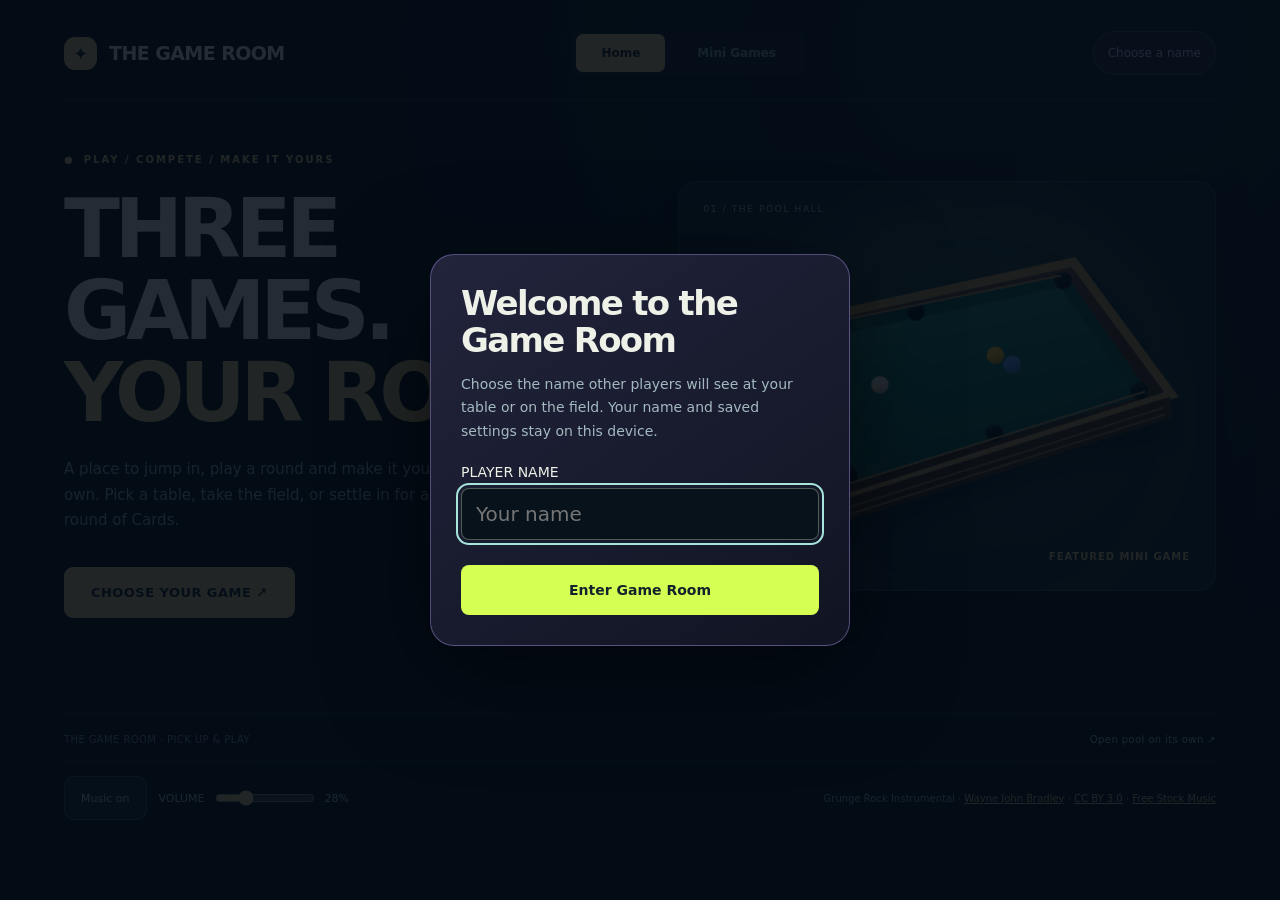
<file: index.html>
<!DOCTYPE html><html lang="en"><head><meta charset="utf-8"><meta name="viewport" content="width=device-width,initial-scale=1,viewport-fit=cover"><title>The Game Room · Mini Games</title><style>
*{box-sizing:border-box}body{margin:0;background:#09131e;color:#edf1ed;font-family:Segoe UI,system-ui,sans-serif;min-height:100vh}button{font:inherit;cursor:pointer;transition:background .2s,transform .2s,border-color .2s}button:focus-visible,a:focus-visible{outline:2px solid #a4e0d1;outline-offset:5px}button:hover{transform:translateY(-2px)}button:active{transform:translateY(0)}.hidden{display:none!important}.shell{max-width:1400px;margin:auto;padding:35px 55px 45px}.nav{display:flex;align-items:center;justify-content:space-between;border-bottom:1px solid #c3d9e219;padding-bottom:27px;gap:25px}.logo{font-size:14px;font-weight:650;letter-spacing:.025em;display:flex;align-items:center;gap:12px}.logoIcon{width:33px;height:33px;border:1px solid #b7d6d452;border-radius:10px;display:grid;place-items:center;background:#14353e;color:#c8e5da;font-size:18px}.tabs{display:flex;gap:7px;background:#11222f;border:1px solid #b4d6d314;border-radius:12px;padding:5px}.tabs button{border:0;color:#86a4b6;background:transparent;padding:10px 18px;border-radius:8px;font-size:11px}.tabs button[aria-selected=true]{background:#294653;color:#ecf0dd;box-shadow:inset 0 1px #cbdad619}.edition{font-size:9px;letter-spacing:.15em;color:#668c9b}.hero{display:grid;grid-template-columns:1fr 1fr;align-items:center;min-height:540px;padding:45px 0;gap:45px}.eyebrow{font-size:9px;color:#9bbebd;letter-spacing:.20em;text-transform:uppercase}.hero h1{font:500 clamp(40px,5.7vw,76px)/1.05 Georgia,serif;letter-spacing:-.045em;max-width:650px;margin:22px 0}.hero h1 em{font-style:normal;color:#c7dbbd}.hero p{font-size:14px;line-height:1.85;max-width:410px;color:#8eaeba}.primary{border:1px solid #ffe4aa40;background:linear-gradient(135deg,#f0dbab,#ceb17a);color:#172932;border-radius:11px;padding:15px 24px;font-size:11px;font-weight:700;letter-spacing:.035em;box-shadow:0 8px 25px #96764617}.hero .primary{margin-top:18px}.heroArt{position:relative;min-height:370px;border:1px solid #a7cbd22b;border-radius:28px;background:radial-gradient(ellipse at 45% 65%,#284e59,#11212f 70%);overflow:hidden;box-shadow:0 20px 60px #020b1245;display:grid;place-items:center}.heroArt:before{content:'';position:absolute;width:330px;height:330px;border:1px solid #cfdfd41c;border-radius:50%;transform:rotateX(55deg);top:55px;left:calc(50% - 165px)}.heroArt img{width:94%;max-width:510px;position:relative;filter:drop-shadow(0 22px 16px #020d1999);transform:rotate(-5deg);animation:tableFloat 7s ease-in-out infinite}.artLabel{position:absolute;bottom:22px;left:25px;right:25px;display:flex;justify-content:space-between;font-size:10px;color:#bdd2d5;letter-spacing:.08em}.artLabel span:last-child{color:#7fa5b1;font-size:8px}.sectionHeading{display:flex;justify-content:space-between;align-items:end;gap:20px;padding:48px 0 26px}.sectionHeading h1{font:500 41px Georgia,serif;letter-spacing:-.03em;margin:10px 0}.sectionHeading p{color:#8eafba;font-size:12px;margin:0}.count{font-size:10px;color:#799aa9;border:1px solid #c4dce120;padding:8px 11px;border-radius:8px}.gameGrid{display:grid;grid-template-columns:minmax(300px,620px) 1fr;gap:25px;align-items:stretch}.gameCard{padding:0;border:1px solid #b9d6d230;border-radius:21px;background:#112532;overflow:hidden;text-align:left;color:inherit;box-shadow:0 15px 40px #0002}.gameCard:hover{border-color:#b9d6d270;box-shadow:0 20px 40px #0004}.cardArt{height:275px;position:relative;display:grid;place-items:center;background:radial-gradient(ellipse at center,#2d5861,#132c3d 77%);overflow:hidden}.cardArt img{width:70%;max-width:390px;filter:drop-shadow(0 13px 10px #030e2166);transform:rotate(-4deg);transition:transform .4s}.gameCard:hover img{transform:rotate(-2deg) scale(1.04)}.gameStatus{position:absolute;top:18px;left:18px;border:1px solid #aee0c647;border-radius:6px;background:#102b2fbd;color:#b9ddc6;font-size:8px;font-weight:600;letter-spacing:.11em;padding:6px 9px}.tags{position:absolute;bottom:16px;left:18px;display:flex;gap:6px}.tags span{font-size:8px;color:#bdd7df;background:#10222baa;border:1px solid #bcdce42c;padding:6px 8px;border-radius:5px}.gameCopy{padding:24px 25px;display:grid;grid-template-columns:1fr auto;gap:10px}.gameCopy h2{font:500 29px Georgia,serif;letter-spacing:-.02em;margin:0 0 9px}.gameCopy p{font-size:11px;color:#9ab8c4;line-height:1.75;max-width:440px;margin:0}.launchArrow{align-self:center;width:42px;height:42px;border:1px solid #b9d6d252;border-radius:50%;display:grid;place-items:center;color:#e3d6b6;font-size:22px}.libraryNote{border:1px solid #c2d9e019;border-radius:20px;padding:35px;background:linear-gradient(135deg,#12232f,#0d1b26);display:flex;flex-direction:column;justify-content:center;max-width:390px}.libraryNote .noteIcon{font-size:27px;color:#bfd6c2;margin-bottom:18px}.libraryNote h2{font:500 23px Georgia,serif;margin:0 0 12px}.libraryNote p{font-size:12px;line-height:1.85;color:#8cabb9;margin:0}.footer{display:flex;justify-content:space-between;border-top:1px solid #c3d9e219;margin-top:55px;padding-top:22px;font-size:9px;color:#678a9c;letter-spacing:.04em}.footer a{color:#abc8cb;text-decoration:none}.gameStage{position:fixed;inset:0;z-index:10;background:#09131e;display:flex;flex-direction:column}.stageBar{height:43px;flex:0 0 43px;display:flex;align-items:center;justify-content:space-between;padding:0 12px;gap:15px;border-bottom:1px solid #b9d6d220;background:#0d1e2a}.stageBar button{background:#193341;border:1px solid #bdd7db20;color:#c6dadf;border-radius:6px;padding:6px 11px;font-size:9px}.stageBar span{font:500 14px Georgia,serif;color:#e4e5d4}.gameFrame{border:0;width:100%;flex:1;min-height:0;background:#09131e}.loadingGame{position:absolute;inset:43px 0 0;background:#0c1d29;display:grid;place-content:center;text-align:center;gap:16px;pointer-events:none}.loadingGame div{width:28px;height:28px;border:2px solid #b9d6d224;border-top-color:#d8c08b;border-radius:50%;margin:auto;animation:spin 1s linear infinite}.loadingGame p{font-size:12px;color:#a9c6cc}.panel{animation:reveal .35s ease-out}@keyframes tableFloat{50%{transform:rotate(-5deg) translateY(-7px)}}@keyframes reveal{from{opacity:0;transform:translateY(8px)}to{opacity:1;transform:none}}@keyframes spin{to{transform:rotate(360deg)}}@media(max-width:800px){.shell{padding:22px}.edition{display:none}.nav{padding-bottom:20px}.hero{grid-template-columns:1fr;gap:27px;padding:33px 0;min-height:0}.hero h1{font-size:49px}.hero p{font-size:12px}.heroArt{min-height:290px}.gameGrid{grid-template-columns:1fr}.libraryNote{max-width:none;padding:24px}.cardArt{height:245px}.sectionHeading{padding-top:32px}.sectionHeading h1{font-size:34px}.footer{margin-top:35px}.tabs button{padding:9px 12px}.logo{font-size:12px}}@media(prefers-reduced-motion:reduce){*{animation:none!important;transition:none!important}}
.gameGrid{grid-template-columns:repeat(2,minmax(0,1fr))}.upcomingGame{cursor:default}.upcomingGame:hover{transform:none;box-shadow:0 15px 40px #0002;border-color:#b9d6d230}.footballArt{background:radial-gradient(ellipse at center,#345650,#162d36 77%)}.footballArt svg{width:76%;max-width:400px;filter:drop-shadow(0 13px 10px #030e2166)}.upcomingStatus{color:#d4c296;border-color:#d4c29640;background:#283529bb}.upcomingArrow{font-size:12px;color:#8eafb5;border-style:dashed}@media(max-width:800px){.gameGrid{grid-template-columns:1fr}}
.gameGrid{grid-template-columns:repeat(3,minmax(0,1fr))}.holdemArt{background:radial-gradient(ellipse,#326052,#132d2e 77%)}.holdemArt img{width:94%}@media(max-width:1100px){.gameGrid{grid-template-columns:repeat(2,minmax(0,1fr))}}@media(max-width:700px){.gameGrid{grid-template-columns:1fr}}</style><link rel="stylesheet" href="studio.css?v=profile-slots-20261010"><script src="studio-settings.js?v=game-settings-scope-20261010"></script><link rel="stylesheet" href="phone-ui.css?v=profile-slots-20261010"><link rel="stylesheet" href="launcher.css?v=arcade-atelier"><link rel="stylesheet" href="interface.css?v=arcade-library-colors-20261010"></head><body><main class="shell" id="launcher"><header class="nav"><div class="logo"><span class="logoIcon">✦</span>The Game Room</div><nav class="tabs" role="tablist" aria-label="Game room navigation"><button id="homeTab" type="button" role="tab" aria-selected="true" aria-controls="homePanel">Home</button><button id="miniGamesTab" type="button" role="tab" aria-selected="false" aria-controls="miniGamesPanel">Mini Games</button></nav><span class="edition">PLAY SOMETHING GOOD</span></header><section id="homePanel" class="panel hero" role="tabpanel" aria-labelledby="homeTab"><div><div class="eyebrow">PLAY / COMPETE / MAKE IT YOURS</div><h1>THREE GAMES.<br><em>YOUR ROOM.</em></h1><p>A place to jump in, play a round and make it your own. Pick a table, take the field, or settle in for a round of Cards.</p><button class="primary" id="browseGames" type="button">CHOOSE YOUR GAME ↗</button></div><div class="heroArt" aria-label="Pool table illustration"><img src="pool-assets/table-clubroom.svg?pockets=2" alt="Jade pool table with brass trim"><div class="artLabel"><span>THE POOL HALL</span><span>FEATURED MINI GAME</span></div></div></section><section id="miniGamesPanel" class="panel hidden" role="tabpanel" aria-labelledby="miniGamesTab"><div class="sectionHeading"><div><div class="eyebrow">THE COLLECTION</div><h1>Mini Games</h1><p>Choose a game. Make it a good round.</p></div><span class="count">3 mini games · Pool, football & cards</span></div><div class="gameGrid"><button type="button" class="gameCard" id="launchPool" aria-label="Play The Pool Hall"><div class="cardArt"><span class="gameStatus">PLAY NOW</span><img src="pool-assets/table-clubroom.svg?pockets=2" alt="Pool Hall table"><div class="tags"><span>8 BALL</span><span>SOLO + MULTIPLAYER</span><span>6 TABLES</span></div></div><div class="gameCopy"><div><h2>The Pool Hall</h2><p>Practice alone, challenge a bot or play with a friend. Choose your table, pick a fantasy cue and take your shot.</p></div><span class="launchArrow" aria-hidden="true">↗</span></div></button><button type="button" class="gameCard stadiumGame" id="launchQuarterback" aria-label="Explore the Quarterback stadium"><div class="cardArt footballArt"><span class="gameStatus">PLAY NOW</span><svg viewBox="0 0 320 190" role="img" aria-label="Brown American football with white end stripes and raised laces"><defs><linearGradient id="qbLeather" x1="0" y1="0" x2="0.2" y2="1"><stop offset="0" stop-color="#d6985d"/><stop offset=".44" stop-color="#a96036"/><stop offset="1" stop-color="#5f3024"/></linearGradient><linearGradient id="qbStripe" x1="0" y1="0" x2="0" y2="1"><stop stop-color="#fff9e9"/><stop offset="1" stop-color="#c9bda2"/></linearGradient><pattern id="qbPebble" width="6" height="6" patternUnits="userSpaceOnUse"><circle cx="1.5" cy="1.5" r=".9" fill="#4d271e" opacity=".24"/><circle cx="4.5" cy="4.5" r=".8" fill="#f4bc7c" opacity=".15"/></pattern><clipPath id="qbBallClip"><path d="M64 95C107 26 213 26 256 95C213 164 107 164 64 95Z"/></clipPath></defs><path d="M20 147 192 31 303 91 123 181Z" fill="#245d57" stroke="#6c9d89" stroke-width="2"/><path d="M62 137 218 46 M101 155 251 63 M143 165 278 85" stroke="#bcd9b7" stroke-width="2" opacity=".48"/><ellipse cx="160" cy="134" rx="82" ry="14" fill="#061e2780"/><g transform="rotate(-18 160 95)"><path d="M64 95C107 26 213 26 256 95C213 164 107 164 64 95Z" fill="url(#qbLeather)" stroke="#d1a475" stroke-width="1.5"/><g clip-path="url(#qbBallClip)"><path d="M64 95C107 26 213 26 256 95C213 164 107 164 64 95Z" fill="url(#qbPebble)"/><path d="M101 34C117 69 117 121 101 156L87 156C104 121 104 69 87 34Z M219 34C203 69 203 121 219 156L233 156C216 121 216 69 233 34Z" fill="url(#qbStripe)"/><path d="M68 96Q160 126 252 96" fill="none" stroke="#613b2b" stroke-width="1.5" opacity=".6"/><path d="M97 75C130 47 184 46 221 75" fill="none" stroke="#edbc85" stroke-width="3" opacity=".35"/></g><path d="M130 73Q160 65 190 73" fill="none" stroke="#543323" stroke-width="8" stroke-linecap="round"/><path d="M130 70Q160 63 190 70" fill="none" stroke="#eee3c8" stroke-width="3" stroke-linecap="round"/><g fill="none" stroke-linecap="round"><path d="M136 65 138 78 M146 62 147 75 M156 61 157 74 M166 61 166 74 M176 62 175 75 M186 65 184 78" stroke="#71472c" stroke-width="5"/><path d="M135 63 137 76 M145 60 146 73 M155 59 156 72 M165 59 165 72 M175 60 174 73 M185 63 183 76" stroke="#fff1d7" stroke-width="3.5"/></g></g></svg><div class="tags"><span>FOOTBALL</span><span>MINI GAME 02</span></div></div><div class="gameCopy"><div><h2>Quarterback</h2><p>Call a play, snap the ball and take control. Throw, catch, run and defend in an 11-on-11 football game.</p></div><span class="launchArrow" aria-hidden="true">↗</span></div></button><button type="button" class="gameCard" id="launchHoldEm" aria-label="Play Cards"><div class="cardArt holdemArt"><span class="gameStatus">PLAY NOW</span><img src="holdem-assets/cover.svg?v=profile-slots-20261010" alt="Ace of spades and ace of hearts on a green poker table"><div class="tags"><span>HOLD EM + BLACKJACK</span><span>SOLO + MULTIPLAYER</span><span>PLAY CHIPS</span></div></div><div class="gameCopy"><div><h2>Cards</h2><p>Choose Hold Em or Blackjack. Dress your character, play against bots or share a table with friends.</p></div><span class="launchArrow" aria-hidden="true">↗</span></div></button></div></section><footer class="footer"><span>THE GAME ROOM · PICK UP & PLAY</span><a href="pool.html">Open pool on its own ↗</a></footer></main><section class="gameStage hidden" id="gameStage" aria-label="The Pool Hall"><header class="stageBar"><button id="exitPool" type="button">← Mini Games</button><span>The Pool Hall</span><button id="gameFullscreen" type="button">Full screen</button></header><iframe class="gameFrame" id="poolFrame" title="The Pool Hall playable game" allow="autoplay; fullscreen" allowfullscreen></iframe><div id="loadingGame" class="loadingGame"><div></div><p>Opening The Pool Hall…</p></div></section><script src="player-profile.js?v=profile-slots-20261010"></script><script>
(()=>{const home=document.querySelector('#homePanel'),mini=document.querySelector('#miniGamesPanel'),homeTab=document.querySelector('#homeTab'),miniTab=document.querySelector('#miniGamesTab'),stage=document.querySelector('#gameStage'),frame=document.querySelector('#poolFrame'),launcher=document.querySelector('#launcher'),loading=document.querySelector('#loadingGame');let gameOpen=false,activeGame='pool',menuAudioChannel=null;
try{menuAudioChannel=new BroadcastChannel('game-room-audio-v2')}catch{}
function silenceGameRoom(){if(gameOpen||document.hidden)return;menuAudioChannel?.postMessage({type:'menu-open'});try{frame.contentWindow?.GameAudio?.stopAll()}catch{}}
addEventListener('focus',silenceGameRoom);addEventListener('visibilitychange',silenceGameRoom);addEventListener('pointerdown',silenceGameRoom,{capture:true});silenceGameRoom();function showTab(which){let isHome=which==='home';home.classList.toggle('hidden',!isHome);mini.classList.toggle('hidden',isHome);homeTab.setAttribute('aria-selected',String(isHome));miniTab.setAttribute('aria-selected',String(!isHome));homeTab.tabIndex=isHome?0:-1;miniTab.tabIndex=isHome?-1:0;try{localStorage.setItem('gameRoomTab',which)}catch(e){}}homeTab.onclick=()=>showTab('home');miniTab.onclick=()=>showTab('mini');document.querySelector('#browseGames').onclick=()=>{showTab('mini');document.querySelector('#launchPool').focus()};for(let tab of [homeTab,miniTab])tab.addEventListener('keydown',e=>{if(e.key==='ArrowLeft'||e.key==='ArrowRight'){e.preventDefault();let next=tab===homeTab?miniTab:homeTab;showTab(next===homeTab?'home':'mini');next.focus()}});function launchGame(title,url,key){GameRoomProfile.require(()=>openGame(title,url,key))}function openGame(title,url,key){url+='&player='+encodeURIComponent(GameRoomProfile.name);activeGame=key;gameOpen=true;launcher.classList.add('hidden');stage.classList.remove('hidden');stage.setAttribute('aria-label',title);document.querySelector('.stageBar span').textContent=title;frame.title=title;loading.querySelector('p').textContent='Opening '+title+'…';loading.classList.remove('hidden');frame.src=url;frame.focus()}function launchPool(){launchGame('The Pool Hall','pool.html?embedded=1&edition=interface-20261010'+(new URLSearchParams(location.search).get('test')==='eight-ball'?'&test=eight-ball':'')+(new URLSearchParams(location.search).get('mode')==='online'?'&mode=online':''),'pool')}function launchHoldEm(){launchGame('Cards','holdem.html?embedded=1&edition=interface-20261010','holdem')}function launchQuarterback(){launchGame('Quarterback','quarterback.html?embedded=1&edition=career-touchdown-20261011','quarterback')}function exitPool(){gameOpen=false;silenceGameRoom();try{frame.contentWindow?.GameAudio?.stopAll()}catch{}frame.contentWindow?.postMessage({type:'game-room:stop-audio'},'*');frame.src='about:blank';stage.classList.add('hidden');launcher.classList.remove('hidden');showTab('mini');if(document.fullscreenElement)document.exitFullscreen().catch(()=>{});document.querySelector(({quarterback:'#launchQuarterback',holdem:'#launchHoldEm',pool:'#launchPool'})[activeGame]).focus()}frame.addEventListener('load',()=>{if(gameOpen&&frame.getAttribute('src')!=='about:blank')loading.classList.add('hidden')});addEventListener('message',event=>{if(event.source!==frame.contentWindow||!gameOpen)return;if(event.data?.type==='pool-hall:exit'||event.data?.type==='quarterback:exit'||event.data?.type==='hold-em:exit')exitPool();if(event.data?.type==='pool-hall:ready'||event.data?.type==='quarterback:ready'||event.data?.type==='hold-em:ready')loading.classList.add('hidden')});document.querySelector('#launchPool').onclick=launchPool;document.querySelector('#launchQuarterback').onclick=launchQuarterback;document.querySelector('#launchHoldEm').onclick=launchHoldEm;document.querySelector('#exitPool').onclick=exitPool;document.querySelector('#gameFullscreen').onclick=()=>{if(document.fullscreenElement)document.exitFullscreen().catch(()=>{});else stage.requestFullscreen?.().catch(()=>{})};let saved='home';try{saved=localStorage.getItem('gameRoomTab')||'home'}catch(e){}showTab(new URLSearchParams(location.search).get('menu')==='mini'||saved==='mini'?'mini':'home');if(new URLSearchParams(location.search).get('game')==='pool')launchPool();else if(['holdem','cards'].includes(new URLSearchParams(location.search).get('game')))launchHoldEm();else if(new URLSearchParams(location.search).get('game')==='quarterback')launchQuarterback();})();
</script><script src="menu-music.js?v=guitar-grunge-20261010"></script></body></html>
</file>
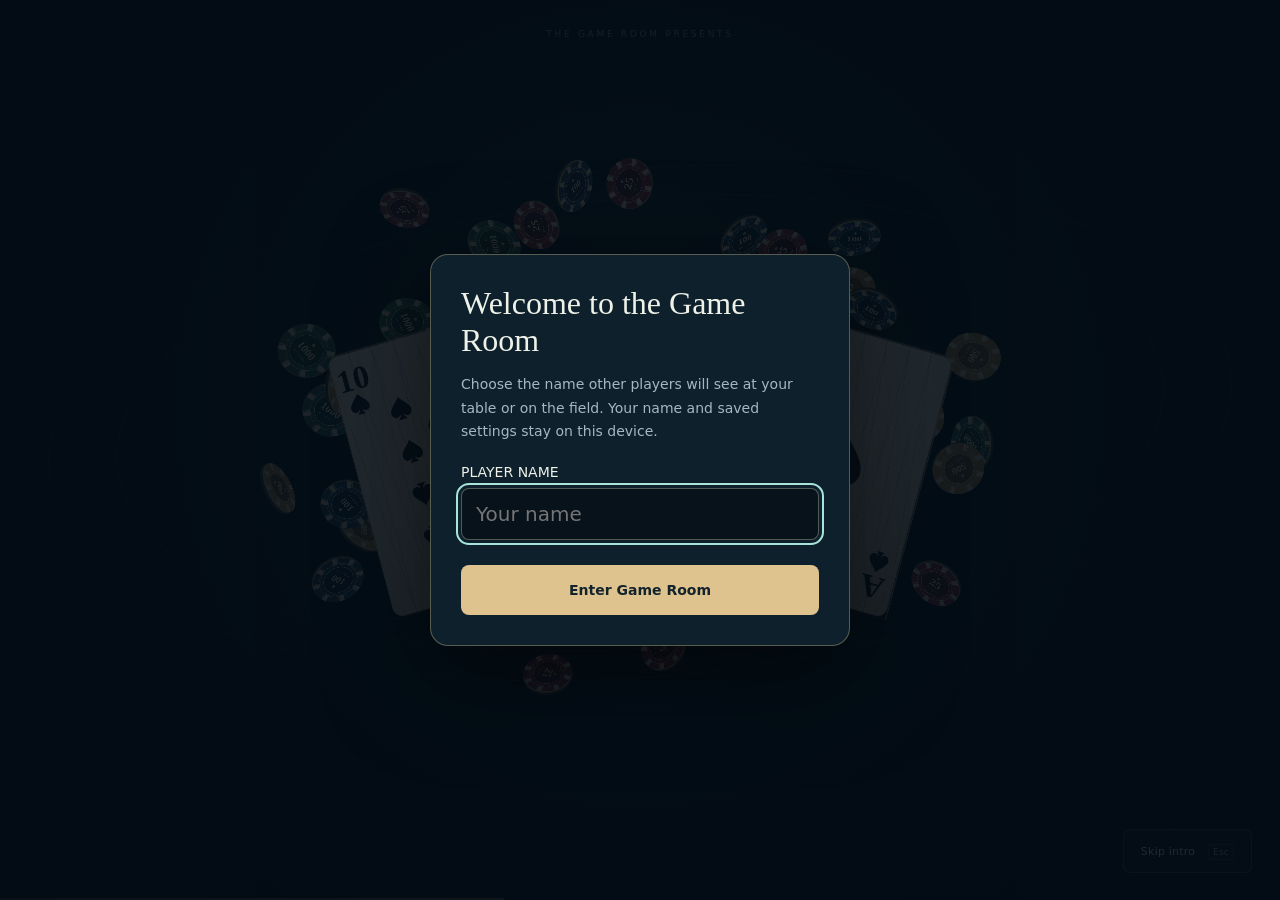
<file: holdem.html>
<!doctype html>
<html lang="en">
<head>
<meta charset="utf-8"><meta name="viewport" content="width=device-width,initial-scale=1,viewport-fit=cover">
<title>Cards · The Game Room</title>
<style>
*{box-sizing:border-box}body{margin:0;background:#090f15;color:#edf1e9;font-family:Inter,Segoe UI,system-ui,sans-serif;min-height:100vh;background-image:radial-gradient(ellipse at 50% 25%,#29413965,transparent 65%)}button,input{font:inherit}button{cursor:pointer;touch-action:manipulation}button:disabled{cursor:default;opacity:.35}button:focus-visible,input:focus-visible,a:focus-visible{outline:3px solid #b6e9d2;outline-offset:3px}.hidden{display:none!important}.topbar{height:74px;display:flex;align-items:center;justify-content:space-between;gap:12px;padding:0 28px;border-bottom:1px solid #ffffff10;background:#0b151cdc}.wordmark{font:italic 700 29px Georgia,serif;color:#ecdfb8;letter-spacing:-1px}.topmeta{display:flex;gap:24px;color:#a6b9b3;font-size:11px}.topmeta b{color:#e6ebdf;font-weight:650}.quiet{border:1px solid #ffffff20;border-radius:8px;padding:10px 14px;background:#ffffff05;color:#b9c8c5;font-size:11px}.topbuttons{display:flex;gap:8px}.table-wrap{position:relative;width:min(1120px,100%);height:clamp(480px,68vh,690px);margin:12px auto 0}.poker-table{position:absolute;inset:12% 9% 13%;border-radius:47%;background:radial-gradient(ellipse,#277162,#164c44 65%,#103b36);border:15px solid #3c3029;box-shadow:0 0 0 2px #a28253,0 0 0 12px #171b1e,0 30px 65px #000b,inset 0 0 0 2px #a6c4a125,inset 0 10px 30px #001a1bc0;overflow:hidden}.poker-table:before{content:"";position:absolute;inset:19px;border:1px solid #bad5bd25;border-radius:48%;background-image:url("data:image/svg+xml,%3Csvg xmlns='http://www.w3.org/2000/svg' width='6' height='6'%3E%3Cpath d='M0 1h6M1 0v6' stroke='%23ffffff' opacity='.025'/%3E%3C/svg%3E")}.poker-table:after{content:"HOLD EM";position:absolute;bottom:18%;left:0;right:0;text-align:center;font:italic 700 24px Georgia,serif;color:#c3dbbf22;letter-spacing:.16em}.board-area{position:absolute;left:50%;top:49%;transform:translate(-50%,-50%);width:57%;text-align:center}.street{color:#b2d2c0;font-size:9px;font-weight:750;letter-spacing:.22em;text-transform:uppercase}.pot{font:650 26px Georgia,serif;margin:8px 0 18px;color:#f5e6bd}.pot small{font:10px system-ui;color:#a8caba;letter-spacing:.12em;margin-right:8px}.board{display:flex;justify-content:center;gap:8px}.card{position:relative;display:inline-flex;flex-direction:column;align-items:center;justify-content:center;flex:none;width:clamp(35px,5.5vw,63px);height:clamp(51px,7.8vw,90px);border-radius:7px;background:linear-gradient(145deg,#fffdf5,#e8e5db);color:#182632;box-shadow:0 3px 8px #0005,inset 0 0 0 1px #ffffffa0;font-family:Georgia,serif;animation:deal .32s ease-out both}.card.red{color:#ba3d4b}.card .corner{position:absolute;top:5px;left:6px;font:700 13px Georgia,serif;line-height:1}.card .pip{font-size:33px;margin-top:7px}.card.empty{background:#042e2b44;box-shadow:inset 0 0 0 1px #c8d8c22b;animation:none}.card.back{background:repeating-linear-gradient(45deg,#274e62 0 3px,#1d3e52 3px 6px);border:3px solid #d7dacc;box-shadow:0 3px 8px #0005}.card.back:after{content:"✦";display:grid;place-items:center;position:absolute;inset:4px;border:1px solid #b9d0ce77;color:#c2d5cb;font-size:23px}.card.winning{box-shadow:0 0 0 2px #ecd48a,0 0 18px #efcb6577}.seat{position:absolute;width:144px;transform:translate(-50%,-50%);text-align:center;z-index:2;transition:opacity .3s}.seat.folded{opacity:.37}.seat.out{opacity:.3}.seat[data-seat="0"]{left:50%;top:87%;width:205px}.seat[data-seat="1"]{left:14%;top:65%}.seat[data-seat="2"]{left:18%;top:25%}.seat[data-seat="3"]{left:50%;top:12%}.seat[data-seat="4"]{left:82%;top:25%}.seat[data-seat="5"]{left:86%;top:65%}.seat-cards{display:flex;justify-content:center;gap:4px;height:52px;margin-bottom:7px}.seat-cards .card{animation:none;width:34px;height:49px;border-radius:5px}.seat-cards .card .corner{font-size:11px;top:3px;left:4px}.seat-cards .card .pip{font-size:22px}.seat[data-seat="0"] .seat-cards{height:82px;margin-bottom:8px}.seat[data-seat="0"] .card{width:55px;height:79px}.seat[data-seat="0"] .card .corner{font-size:16px;top:6px;left:7px}.seat[data-seat="0"] .card .pip{font-size:33px}.seat-label{position:relative;background:linear-gradient(#20343e,#14252e);border:1px solid #526a6f77;border-radius:11px;padding:9px 10px;box-shadow:0 7px 16px #0005}.seat.active .seat-label{border-color:#b6e7c8;box-shadow:0 0 0 2px #88dab533,0 0 25px #6dccad30}.seat.active .seat-label:after{content:"";position:absolute;bottom:-1px;left:15%;right:15%;height:2px;background:#afe6c7;box-shadow:0 0 9px #8cd5bb}.seat.winner .seat-label{border-color:#ecd392;background:linear-gradient(#54442b,#2e3028)}.seat-name{font-size:11px;font-weight:650;letter-spacing:.03em}.seat-stack{color:#e6d6a9;font-size:14px;font-variant-numeric:tabular-nums;margin-top:4px}.seat-action{font-size:9px;color:#8eafa8;height:15px;margin-top:5px;white-space:nowrap}.dealer{position:absolute;right:-10px;top:-10px;border-radius:50%;width:24px;height:24px;display:grid;place-items:center;background:#ede9d9;color:#21383f;border:2px solid #aca895;font:bold 11px system-ui}.bet{display:inline-flex;align-items:center;gap:6px;padding:3px 8px;border-radius:20px;background:#082824b3;color:#e4d7a3;font-size:10px;margin-top:5px}.chip{display:inline-block;width:15px;height:15px;border-radius:50%;border:3px dashed #deece3;background:#a7524c;box-shadow:0 2px 0 #6d3232}.table-caption{text-align:center;color:#57766f;font-size:9px;letter-spacing:.18em;margin:12px 0}.action-dock{position:relative;width:min(850px,calc(100% - 30px));margin:0 auto 24px;padding:16px 22px 20px;border:1px solid #ffffff18;border-radius:17px;background:linear-gradient(145deg,#1a2a33ed,#111c26ed);box-shadow:0 15px 35px #0004}.notice{font-size:13px;line-height:1.5;color:#dce6df;min-height:22px;text-align:center;margin-bottom:12px}.notice strong{color:#efd99f}.betting{display:grid;grid-template-columns:1fr 1fr;gap:18px}.raise-control{display:grid;grid-template-columns:1fr auto;gap:8px;font-size:10px;color:#9eb7b4}.raise-control output{color:#efddb2;font-size:14px}.raise-control input{grid-column:1/-1;width:100%;accent-color:#e3c78d;height:22px}.presets{grid-column:1/-1;display:flex;gap:5px}.presets button{flex:1;border:1px solid #77918f44;border-radius:6px;background:#142731;color:#aac7bd;padding:6px;font-size:10px}.actions{display:grid;grid-template-columns:1fr 1fr;gap:8px}.action{min-height:44px;border:1px solid #ffffff24;border-radius:8px;font-size:12px;font-weight:700;background:#304a50;color:#e0eee6}.action.gold{background:linear-gradient(#edd9a7,#cdb17b);color:#1e2e2d;border-color:#f0dcaa}.action.fold{background:#ffffff05;color:#a9b9bf}.action.raise{grid-column:1/-1}.waiting{text-align:center;color:#92aaa7;font-size:11px;padding:10px}.result-note{font-size:11px;color:#b9c9c2;text-align:center;line-height:1.7;margin:6px 0 14px}.next{display:block;min-width:180px;margin:auto;padding:13px 22px}.log-wrap{width:min(850px,calc(100% - 30px));margin:0 auto 30px;color:#78998f;font-size:11px}.log-wrap summary{cursor:pointer;padding:8px}.log-wrap ol{line-height:1.9;padding-left:27px}.veil{position:fixed;inset:0;background:#071319bb;backdrop-filter:blur(9px);z-index:10;display:grid;place-items:center;padding:22px}.welcome{width:min(520px,100%);text-align:center;padding:42px 36px;border:1px solid #c8bb8544;border-radius:24px;background:radial-gradient(ellipse at top,#2b493e,#101e28 80%);box-shadow:0 30px 80px #0009}.eyebrow{color:#a2c4b3;font-size:10px;letter-spacing:.24em}.welcome h1{font:italic 700 clamp(58px,10vw,84px)/1 Georgia,serif;letter-spacing:-5px;color:#f1e2ba;margin:20px 0}.welcome p{font-size:13px;color:#a9c2b6;line-height:1.8;margin:18px auto 23px;max-width:340px}.welcome .action{width:100%;padding:15px}.welcome .quiet{margin-top:12px}.welcome .fine{margin-top:20px;font-size:10px;color:#789d8e}.suit-mark{font-size:30px;color:#d8c28f;letter-spacing:12px}.rules{text-align:left}.rules h2{font:32px Georgia,serif;color:#eddfbb}.rules ol,.rules ul{padding-left:20px;color:#b8cdc0;font-size:12px;line-height:1.9}.rules .rank-list{display:grid;grid-template-columns:1fr 1fr;gap:4px 20px;font-size:11px}.rules .quiet{width:100%}@keyframes deal{from{transform:translateY(-9px) rotate(-3deg);opacity:0}to{transform:none;opacity:1}}@media(prefers-reduced-motion:reduce){*{animation:none!important;transition:none!important}}
@media(max-width:650px){.topbar{padding:0 12px;height:62px}.wordmark{font-size:25px}.topmeta{gap:10px;font-size:9px}.topmeta .session{display:none}.topbuttons{gap:5px}.quiet{padding:9px;font-size:10px}.table-wrap{height:490px;margin-top:5px}.poker-table{inset:12% 8% 14%;border-width:10px;border-radius:43%}.seat{width:89px}.seat[data-seat="0"]{width:168px;top:87%}.seat[data-seat="1"]{left:16%;top:63%}.seat[data-seat="2"]{left:17%;top:27%}.seat[data-seat="4"]{left:83%;top:27%}.seat[data-seat="5"]{left:84%;top:63%}.seat-label{padding:7px 4px;border-radius:8px}.seat-name{font-size:10px}.seat-stack{font-size:12px}.seat-action{font-size:8px}.seat-cards{height:39px}.seat-cards .card{width:27px;height:38px}.seat-cards .pip{font-size:18px!important}.seat-cards .corner{font-size:9px!important}.seat[data-seat="0"] .seat-cards{height:69px}.seat[data-seat="0"] .card{width:46px;height:66px}.seat[data-seat="0"] .pip{font-size:28px!important}.seat[data-seat="0"] .corner{font-size:13px!important}.board-area{top:48%;width:66%}.board{gap:4px}.board .card{width:clamp(32px,10vw,46px);height:clamp(48px,14vw,66px)}.board .card .pip{font-size:26px}.pot{font-size:23px;margin:7px 0 12px}.card .corner{font-size:11px;left:4px}.bet{font-size:9px;padding:3px 5px}.action-dock{padding:13px;margin-top:5px}.betting{grid-template-columns:1fr;gap:12px}.actions{grid-template-columns:1fr 1fr 1fr}.action.raise{grid-column:auto}.notice{font-size:12px}.table-caption{display:none}.welcome{padding:30px 24px}}

body.tableDesign #seats,body.tableDesign .board-area,body.tableDesign .action-dock,body.tableDesign .log-wrap,body.tableDesign .topmeta,body.tableDesign #rulesButton,body.tableDesign #welcome{display:none!important}
body.tableDesign .table-wrap{height:calc(100svh - 130px);min-height:350px;max-height:820px;display:block}
body.tableDesign .poker-table{inset:12% 7%;border-radius:46%}
body.tableDesign .table-caption{display:block;margin:0 auto 20px;color:#8baa9b}
@media(max-width:650px){body.tableDesign .table-wrap{height:calc(100svh - 125px);min-height:380px}body.tableDesign .poker-table{inset:8% 8%;border-radius:43%}}
</style>
<style>
body.tableDesign{overflow:hidden;background:#111916}
body.tableDesign .topbar{position:fixed;inset:0 0 auto;height:76px;z-index:3;border:0;background:linear-gradient(#07100ed9,transparent);padding:0 30px;pointer-events:none}
body.tableDesign .topbuttons{pointer-events:auto}
body.tableDesign .wordmark{text-shadow:0 2px 12px #0009}
body.tableDesign .quiet{background:#0b1617bd;border-color:#baa77b50;color:#e4dcca;backdrop-filter:blur(8px)}
body.tableDesign .table-wrap{width:100%;height:100svh;max-height:none;min-height:0;margin:0}
.character-picker{position:fixed;left:24px;top:86px;z-index:4;display:grid;gap:7px;padding:13px 15px;background:#0b171ee8;border:1px solid #af936342;border-radius:12px;color:#eee3c8;max-width:calc(100vw - 48px)}.character-picker span{font-size:9px;letter-spacing:.18em;color:#b8a774}.character-picker select{max-width:100%;background:#183028;color:#f1e5c9;border:1px solid #b7a06b66;border-radius:6px;padding:9px;font-size:11px}.character-picker small{font-size:9px;color:#adbdaf}@media(max-width:650px){.character-picker{top:68px;left:12px;padding:9px;max-width:calc(100vw - 24px)}}.look-controls{position:fixed;bottom:54px;left:50%;transform:translateX(-50%);z-index:4;display:flex;align-items:center;gap:14px;white-space:nowrap;color:#ddd5bd;font-size:11px;text-shadow:0 1px 4px #000}.look-controls{width:max-content;max-width:calc(100vw - 24px);justify-content:center;flex-wrap:wrap;gap:8px}.look-controls button{border:1px solid #b8a57670;background:#10201de6;color:#eee3c8;padding:9px 13px;border-radius:20px}.table-scene{cursor:grab}.table-scene.looking{cursor:grabbing}.table-scene{position:absolute;inset:0;display:block;width:100%;height:100%}
body.seatedTable .poker-table{display:none}
body.tableDesign .table-caption{position:fixed;bottom:18px;left:50%;transform:translateX(-50%);z-index:2;margin:0;padding:9px 16px;border-radius:30px;border:1px solid #d3bf8330;background:#07110cbf;color:#b1bbac;font-size:9px;letter-spacing:.2em;white-space:nowrap;pointer-events:none}
@media(max-width:650px){.look-controls>span{width:100%;text-align:center}body.tableDesign .topbar{padding:0 16px;height:65px}body.tableDesign .table-caption{bottom:12px;font-size:8px}}
</style>
<link rel="stylesheet" href="holdem-assets/entry-menu.css?v=profile-slots-20261010"><link rel="stylesheet" href="holdem-assets/main-menu.css?v=profile-slots-20261010"><link rel="stylesheet" href="holdem-assets/intro.css?v=profile-slots-20261010"><link rel="stylesheet" href="holdem-assets/table-life.css?v=profile-slots-20261010"><link rel="stylesheet" href="holdem-assets/table-hud.css?v=profile-slots-20261010"><link rel="stylesheet" href="holdem-assets/cards.css?v=profile-slots-20261010"><script src="player-profile.js?v=profile-slots-20261010"></script><script src="public-rooms.js?v=profile-slots-20261010"></script><script src="graphics-runtime.js?v=profile-slots-20261010"></script><link rel="stylesheet" href="studio.css?v=profile-slots-20261010"><script src="studio-settings.js?v=game-settings-scope-20261010"></script><link rel="stylesheet" href="phone-ui.css?v=profile-slots-20261010"><link rel="stylesheet" href="interface.css?v=interface-20261010"></head>
<body class="tableDesign">
<header class="topbar"><div class="wordmark"><small>THE GAME ROOM</small>Cards<span>━━ ♠ ━━</span></div><div class="topmeta"><span>HAND <b id="handNumber">—</b></span><span>BLINDS <b>10 / 20</b></span><span class="session">PLAY CHIPS</span></div><div class="topbuttons"><button class="quiet" id="rulesButton">How to play</button><button class="quiet" id="exitGame">← Game Room</button></div></header>
<section class="community-hud" aria-label="Community cards"><span data-board-street>COMMUNITY CARDS</span><div data-community></div><nav data-street-steps aria-label="Betting rounds"><span data-index="0">Pre-flop</span><span data-index="1">Flop</span><span data-index="2">Turn</span><span data-index="3">River</span></nav><small data-street-next>NEXT UP · PRE-FLOP</small></section><div class="table-session"><div><b data-table-balance>Your stack · $2,000</b><span data-table-turn>READY</span><span data-table-pot>POT $0</span></div><div class="table-players" data-table-players></div></div><main>
<section class="table-wrap" aria-label="Four-seat poker table"><div class="poker-table"></div><div class="board-area"><div class="street" id="street">TEXAS HOLD'EM</div><div class="pot"><small>POT</small><span id="pot">0</span></div><div class="board" id="board" aria-label="Community cards"></div></div><div id="seats"></div></section>
<div class="table-caption">NO LIMIT · FOUR SEATS · THE GAME ROOM</div>
<section class="action-dock" aria-label="Betting controls"><div class="he-decision-clock" data-decision-clock hidden><span>DECISION</span><b>45s</b><i></i></div><div class="notice" id="notice" role="status" aria-live="polite">Welcome to the table.</div><div id="betting" class="betting hidden"><div class="raise-control"><label for="raiseSlider" id="raiseLabel">RAISE TO</label><output id="raiseValue" for="raiseSlider">40</output><div class="he-bet-stepper"><button id="raiseDown" type="button" aria-label="Decrease bet">−</button><label><span class="he-currency">$</span><input id="raiseInput" type="number" value="40" min="40" max="2000" step="1" aria-label="Raise total"></label><button id="raiseUp" type="button" aria-label="Increase bet">+</button></div><input id="raiseSlider" type="range" min="40" max="1000" step="1" value="40"><div class="presets"><button id="minBet">Min</button><button id="halfPot">½ pot</button><button id="potBet">Pot</button><button id="allIn">All in</button></div></div><div class="actions"><button id="fold" class="action fold">Fold</button><button id="call" class="action">Check</button><button id="raise" class="action gold raise">Raise</button></div></div><div id="waiting" class="waiting">Three opponents. One table. Make your move.</div><div id="result" class="hidden"><div class="result-note" id="resultNote"></div><button class="action gold next" id="nextHand">Next hand →</button></div></section>
<details class="log-wrap"><summary>Hand history</summary><ol id="history"></ol></details>
</main>
<section id="welcome" class="veil"><div class="welcome"><div class="eyebrow">MINI GAME 03</div><h1>Cards</h1><div class="suit-mark">♠ ♥ ♣ ♦</div><p>Read the table. Pick your moment.<br>Play Texas Hold'em against three opponents, from the first deal to the final showdown.</p><button class="action gold" id="startGame">Take a seat →</button><button class="quiet" id="welcomeRules">New to poker? Learn the basics</button><div class="fine">2,000 starting chips · No-limit betting · Play chips only</div></div></section>
<section id="rules" class="veil hidden"><div class="welcome rules"><h2>A seat at the table</h2><ol><li>You receive two private cards. Five shared cards appear across the flop, turn, and river.</li><li>Make your best five-card hand using any combination of private and shared cards.</li><li><b>Check</b> when no bet is owed. <b>Call</b> to match a bet, <b>raise</b> to increase it, or <b>fold</b> to leave the hand.</li><li>The last player remaining wins, or the strongest hand wins at showdown. Ties split the pot.</li><li>All-ins can create side pots. The dealer button and blinds move after every hand.</li></ol><div class="eyebrow">STRONGEST TO WEAKEST</div><ol class="rank-list"><li>Straight flush</li><li>Four of a kind</li><li>Full house</li><li>Flush</li><li>Straight</li><li>Three of a kind</li><li>Two pair</li><li>One pair</li><li>High card</li></ol><button class="quiet" id="closeRules">Back to the table</button></div></section>
<script src="holdem-assets/audio.js?v=profile-slots-20261010"></script><script src="holdem-assets/engine.js?v=profile-slots-20261010"></script><script src="holdem-assets/blackjack-engine.js?v=profile-slots-20261010"></script><script src="holdem-assets/game.js?v=profile-slots-20261010"></script><script src="holdem-assets/table-game.js?v=profile-slots-20261010"></script><script src="holdem-assets/wardrobe-catalog.js?v=profile-slots-20261010"></script><script src="holdem-assets/accessories.js?v=profile-slots-20261010"></script><script src="holdem-assets/seating.js?v=profile-slots-20261010"></script><script src="holdem-assets/chip-ledger.js?v=profile-slots-20261010"></script><script src="holdem-assets/table-props.js?v=profile-slots-20261010"></script><script src="holdem-assets/rooms.js?v=profile-slots-20261010"></script><script src="holdem-assets/entry-menu.js?v=profile-slots-20261010"></script><script src="holdem-assets/blender-faces.js?v=profile-slots-20261010"></script><script src="holdem-assets/observatory-sky.js?v=profile-slots-20261010"></script><script src="holdem-assets/characters.js?v=profile-slots-20261010"></script><script src="holdem-assets/character-motion.js?v=profile-slots-20261010"></script><script src="holdem-assets/card-art.js?v=profile-slots-20261010"></script><script src="holdem-assets/table-details.js?v=profile-slots-20261010"></script><script src="holdem-assets/lighting.js?v=profile-slots-20261010"></script><script src="holdem-assets/matchmaking.js?v=profile-slots-20261010"></script><script src="holdem-assets/main-menu.js?v=profile-slots-20261010"></script><script src="holdem-assets/intro.js?v=profile-slots-20261010"></script><script src="holdem-assets/entry-bootstrap.js?v=profile-slots-20261010"></script><script src="holdem-assets/hand-equity.js?v=profile-slots-20261010"></script><script src="holdem-assets/dealer.js?v=profile-slots-20261010"></script><script src="holdem-assets/stage-effects.js?v=profile-slots-20261010"></script><script src="holdem-assets/table-personality.js?v=profile-slots-20261010"></script><script src="holdem-assets/portrait-renderer.js?v=profile-slots-20261010"></script><script src="holdem-assets/table-hud.js?v=profile-slots-20261010"></script><script src="holdem-assets/table-arrival.js?v=profile-slots-20261010"></script><script src="holdem-assets/table-scene.js?v=profile-slots-20261010"></script>
<script src="holdem-assets/phone-controls.js?v=profile-slots-20261010"></script><script src="interface.js?v=interface-20261010"></script></body></html>
</file>
<file: studio.css>
/* A shared finish; game-specific layouts remain responsible for interaction. */
:root{--studio-ink:#f3f3e9;--studio-muted:#9dadaf;--studio-line:#bfd8dd25;--studio-gold:#e2c68c;--studio-panel:#0d1b25f2;color-scheme:dark}
button,a,input,select{outline-offset:4px}button{touch-action:manipulation}button:focus-visible,a:focus-visible,input:focus-visible,select:focus-visible{outline:2px solid #a6e4dc!important}button{transition:background-color .18s,border-color .18s,box-shadow .18s,transform .18s}button:active:not(:disabled){transform:translateY(1px) scale(.985)}input[type=range]{accent-color:var(--studio-gold)}
.studio-open{display:inline-flex;align-items:center;justify-content:center;gap:8px;min-height:42px;padding:10px 15px;border:1px solid #d2b78355;border-radius:10px;color:#e6d5b1;background:linear-gradient(130deg,#25343b,#122029);font:650 11px system-ui;letter-spacing:.02em;margin-top:12px}.studio-open:hover{border-color:#e4cf9c;background:#34464b}.studio-floating{position:fixed;top:18px;right:18px;z-index:55}.studio-dialog{width:min(580px,calc(100vw - 28px));max-height:calc(100dvh - 32px);padding:26px;border:1px solid #d1bc8160;border-radius:22px;background:radial-gradient(ellipse at top right,#294044,#0b1720 65%);color:#f4eddb;box-shadow:0 32px 100px #000b;overflow:auto}.studio-dialog::backdrop{background:#030b14b0;backdrop-filter:blur(7px)}.studio-dialog[open]{animation:studio-arrive .24s ease-out}.studio-dialog header{display:flex;justify-content:space-between;align-items:center;gap:12px}.studio-dialog h2{font:36px/1.1 Georgia,serif;margin:8px 0 0}.studio-dialog small{color:#bfae83;font:700 9px system-ui;letter-spacing:.22em}.studio-dialog header button{width:42px;height:42px;border:1px solid #b4c6c533;border-radius:50%;background:#ffffff08;color:#e8ddc6;font:27px system-ui}.studio-note{font:12px/1.7 system-ui;color:#a9baba;margin:16px 0 23px}.studio-dialog fieldset{border:0;border-top:1px solid #c1d1cf22;padding:17px 0;margin:0}.studio-dialog legend{padding:0 10px 0 0;font:600 11px system-ui;color:#d0dcd5}.studio-choices{display:flex;flex-wrap:wrap;gap:8px}.studio-choices button{display:flex;align-items:center;gap:8px;min-height:42px;padding:9px 12px;border:1px solid #bcd0d12b;border-radius:9px;background:#09151a;color:#a6b9b9;font:11px system-ui}.studio-choices button[aria-pressed=true]{color:#f4e9cf;border-color:#dcc48b;background:#293c3b;box-shadow:inset 0 0 0 1px #dec39122}.studio-choices i{width:13px;height:13px;border-radius:50%;background:var(--swatch);box-shadow:inset 0 0 0 1px #ffffff25}.studio-dialog footer{font:8px system-ui;letter-spacing:.19em;color:#778e93;padding-top:15px}
@keyframes studio-arrive{from{opacity:0;transform:translateY(12px) scale(.985)}to{opacity:1;transform:none}}
/* Pool: a compact scoreboard and a bright, readable control deck. */
[data-studio-game=pool] .hud{filter:drop-shadow(0 5px 15px #0003)}[data-studio-game=pool] .hudTools{border-color:#a9c7cd30;background:linear-gradient(140deg,#142734ed,#0a1722ed);border-radius:14px}[data-studio-game=pool] .card,[data-studio-game=pool] .panel{border-color:#c5cdb333;box-shadow:0 24px 70px #0008}[data-studio-game=pool] #mobilePowerControls{border:1px solid #c7d7d537;background:linear-gradient(140deg,#18333be8,#0c1d29ed);border-radius:17px;box-shadow:0 8px 30px #0005}[data-studio-game=pool] .mobilePowerActions button{border-radius:10px;min-height:44px}[data-studio-game=pool] #touchShoot{background:linear-gradient(135deg,#e8d4a7,#bfaa72);color:#162c31;border-color:#f0deb2}[data-studio-game=pool] #pocketFeed{border-radius:16px;backdrop-filter:blur(8px)}
/* Cards: reduce the permanent HUD footprint and reserve the table center. */
[data-studio-game=cards] .he-player-panel{border-radius:14px!important;background:linear-gradient(135deg,#17272bea,#08131adf)!important;box-shadow:0 5px 18px #0005!important;transition:opacity .25s,border-color .25s,box-shadow .25s!important}[data-studio-game=cards] .he-player-panel.active{border-color:#dcbd7c!important;box-shadow:0 0 0 1px #bfa16c55,0 6px 20px #0005!important}[data-studio-game=cards] .he-avatar{border-width:2px!important;box-shadow:0 4px 15px #0007}[data-studio-game=cards] .he-player-copy strong{font-variant-numeric:tabular-nums;color:#e7c98b!important}[data-studio-game=cards] .he-player-panel.folded{opacity:.49}[data-studio-game=cards] .he-table-stats{border-radius:12px;background:#0b1922e8;box-shadow:0 4px 18px #0004}[data-studio-game=cards] .community-hud{border-radius:14px;backdrop-filter:blur(5px)}[data-studio-game=cards] .action-dock{background:linear-gradient(130deg,#172b33f2,#0a1721f2)!important;border:1px solid #b3c8c33b!important;border-radius:17px!important;box-shadow:0 14px 35px #0006!important}[data-studio-game=cards] .action{border-radius:9px!important;min-height:46px}[data-studio-game=cards] .notice{font-size:12px;line-height:1.5}[data-studio-game=cards] .he-bet-stepper{border-radius:9px}[data-studio-game=cards] .he-main-menu{background:linear-gradient(90deg,#07121bf2 0%,#08151cc9 31%,#08151c24 72%)!important}[data-studio-game=cards] .he-main-content h1{letter-spacing:-.055em;text-shadow:0 4px 25px #0005}[data-studio-game=cards] .he-main-content{max-width:460px}[data-studio-game=cards] .cards-game-picker button{border-radius:13px;background:#14252adc}[data-studio-game=cards] .cards-game-picker button[aria-pressed=true]{border-color:#dec58d;background:linear-gradient(145deg,#38534b,#172a30)}
/* Football: one broadcast ribbon, quieter peripheral controls. */
[data-studio-game=quarterback] #proScoreRibbon{border-radius:12px;background:linear-gradient(120deg,#132737f2,#091722f2);box-shadow:0 7px 25px #0005;border:1px solid #b8d1df30}[data-studio-game=quarterback] #proActionDock{border-radius:14px!important;background:#0b1a29e8!important;border:1px solid #9bbdc33b!important;box-shadow:0 7px 26px #0005}[data-studio-game=quarterback] #proActionDock button{border-radius:9px}[data-studio-game=quarterback] .receiver-target{box-shadow:0 3px 10px #0004;border-radius:10px;background:#102c4078;transition:border-color .15s,background .15s}[data-studio-game=quarterback] .receiver-target.charging{background:#254852c4}[data-studio-game=quarterback] #footballThumb{background:radial-gradient(circle,#24455165,#0b1a2f88);box-shadow:inset 0 0 0 9px #a5d5e509,0 6px 25px #0004}[data-studio-game=quarterback] #footballThumb i{background:linear-gradient(140deg,#a6d4df99,#39687c99);box-shadow:0 4px 12px #0005}[data-studio-game=quarterback] .qbMenu{border-radius:22px}[data-studio-game=quarterback] .downResult{border-radius:20px!important;box-shadow:0 30px 90px #0008}
/* Launcher keeps each game visible as a single, coherent library. */
[data-studio-game=room] .gameGrid{grid-template-columns:repeat(3,minmax(0,1fr));gap:20px}[data-studio-game=room] .gameCard{border-radius:22px;transition:transform .25s,border-color .25s,box-shadow .25s}[data-studio-game=room] .gameCard:hover{transform:translateY(-5px);box-shadow:0 20px 50px #0006}[data-studio-game=room] .cardArt{height:245px}[data-studio-game=room] .gameCopy{padding:22px}[data-studio-game=room] .gameCopy h2{font-size:28px}[data-studio-game=room] .nav .studio-open{margin:0}[data-studio-game=room] .stageBar{background:#0c1a24;height:42px;flex-basis:42px}
@media(max-width:1000px){[data-studio-game=room] .gameGrid{grid-template-columns:repeat(2,minmax(0,1fr))}[data-studio-game=room] .nav .edition{display:none}}
@media(max-width:650px){[data-studio-game=room] .gameGrid{grid-template-columns:1fr}[data-studio-game=room] .nav{flex-wrap:wrap;gap:12px}[data-studio-game=room] .nav .studio-open{padding:8px;min-height:38px;font-size:9px}[data-studio-game=cards] .he-main-menu{background:linear-gradient(90deg,#08141cec,#08141ca8 70%,#08141c50)!important}[data-studio-game=cards] .he-main-content{width:min(100%,390px)}.studio-dialog{padding:20px;border-radius:17px}}
@media(pointer:coarse){button{min-height:42px}.studio-dialog select,.studio-dialog input{font-size:16px}.receiver-target{border-radius:50%!important}#proActionDock kbd{display:none!important}[data-studio-game=cards] .table-live .he-player-panel[data-slot]{width:112px!important;min-height:48px!important;left:8px!important;top:calc(142px + var(--seat-index)*57px)!important;padding:7px 5px 6px 37px!important;border-radius:10px!important}[data-studio-game=cards] .table-live .he-avatar{width:33px!important;height:33px!important;left:1px!important;top:7px!important}[data-studio-game=cards] .table-live .he-player-copy b{font-size:8px!important}[data-studio-game=cards] .table-live .he-player-copy strong{font-size:13px!important;margin:2px 0!important}[data-studio-game=cards] .table-live .he-player-copy span{display:none}[data-studio-game=cards] .table-live .he-player-copy em{font-size:7px!important;margin:0!important;min-height:0!important}[data-studio-game=cards] .table-live .he-player-time{font-size:8px}[data-studio-game=cards] .table-live .action-dock{bottom:max(8px,env(safe-area-inset-bottom))!important;padding:10px 12px!important}[data-studio-game=cards] .table-live .community-hud{top:68px!important;max-width:calc(100vw - 30px)!important}[data-studio-game=cards] .table-live .he-board-card{width:34px!important;height:47px!important}[data-studio-game=cards] .table-live .he-board-card b{font-size:16px!important}[data-studio-game=cards] .table-live .he-board-card span{font-size:19px!important}[data-studio-game=cards] .table-live .notice{margin-bottom:6px;font-size:11px}[data-studio-game=cards] .table-live .presets button{min-height:34px}[data-studio-game=cards] .table-live .raise-control input[type=range]{height:16px}[data-studio-game=cards] .table-live .cards-phone-controls{right:10px;bottom:230px}[data-studio-game=cards] .table-live .he-settings-button{min-height:40px}[data-studio-game=cards] .table-live .dealer-caption{max-width:65vw;font-size:11px}}
@media(pointer:coarse) and (orientation:landscape){[data-studio-game=cards] .table-live .he-player-panel[data-slot]{top:calc(65px + var(--seat-index)*51px)!important;width:106px!important;min-height:46px!important}[data-studio-game=cards] .table-live .community-hud{top:10px!important;left:49%!important;transform:translateX(-50%)!important}[data-studio-game=cards] .table-live .action-dock{left:128px!important;right:8px!important;width:auto!important}[data-studio-game=cards] .table-live .cards-phone-controls{bottom:155px}[data-studio-game=cards] .table-live .he-table-stats{right:58px;top:8px;width:170px}[data-studio-game=cards] .table-live .wordmark{display:none}[data-studio-game=quarterback] #proActionDock{max-width:440px!important}[data-studio-game=pool] #mobilePowerControls{width:220px;left:auto;right:max(12px,env(safe-area-inset-right));bottom:max(12px,env(safe-area-inset-bottom))}}
[data-studio-motion=gentle] *,[data-studio-motion=gentle] *:before,[data-studio-motion=gentle] *:after{animation-duration:.001ms!important;animation-iteration-count:1!important;transition-duration:.08s!important}
@media(prefers-reduced-motion:reduce){.studio-dialog[open]{animation:none}.gameCard{transition:none!important}}
</file>
<file: phone-ui.css>
/* Compact phone presentation. Gameplay hit targets stay 44px; decoration does not. */
.phone-tools-toggle{display:none}
@media (pointer:coarse) and (max-width:1100px), (max-width:600px){
 .studio-compact-controls:not(.phone-tools-open){display:none!important}
 .phone-tools-toggle{position:fixed;display:grid;place-items:center;right:max(8px,env(safe-area-inset-right));top:112px;z-index:48;width:44px;height:44px;min-height:44px;padding:0;border:1px solid #adc7d344;border-radius:12px;background:#102633db;color:#edf4f1;font:22px system-ui;box-shadow:0 4px 14px #0004}
 .phone-tools-toggle[aria-expanded=true]{background:#31505a;border-color:#e2c68c}
 [data-studio-game=pool] body:not(.poolPlaying) .phone-tools-toggle,[data-studio-game=quarterback] body.appShell .phone-tools-toggle{display:none}
 [data-studio-game=pool] .hudTools.phone-tools-open{display:grid!important;left:auto!important;right:max(8px,env(safe-area-inset-right))!important;top:162px!important;bottom:auto!important;width:min(228px,calc(100vw - 24px));max-width:none!important;padding:8px;gap:6px;z-index:47}
 [data-studio-game=pool] .hudTools:before{display:none}
 [data-studio-game=pool] .hudTools button{min-height:44px!important;font-size:10px!important}
 [data-studio-game=pool] .brand{left:10px;top:max(9px,env(safe-area-inset-top));padding:0;background:none!important;max-width:36vw;font-size:6px}
 [data-studio-game=pool] .brand b{font-size:17px}
 [data-studio-game=pool] .stats{right:8px;top:max(8px,env(safe-area-inset-top));padding:7px 9px;min-width:0;width:59vw;max-width:240px;border-radius:10px}
 [data-studio-game=pool] .trackerBall{width:16px;height:16px;font-size:7px}
 [data-studio-game=pool] .trackerBalls{gap:3px}
 [data-studio-game=pool] .trackerLabel{margin:5px 0 4px;font-size:7px}
 [data-studio-game=pool] .matchDetails{font-size:7px}
 [data-studio-game=pool] #mobilePowerControls{width:min(280px,calc(100vw - 24px));left:50%;right:auto;transform:translateX(-50%);padding:8px 10px;bottom:max(8px,env(safe-area-inset-bottom));border-radius:12px}
 [data-studio-game=pool] .mobilePowerHeading{font-size:9px}
 [data-studio-game=pool] #mobilePowerSlider{margin:11px 0 13px;height:6px}
 [data-studio-game=pool] .mobilePowerActions{grid-template-columns:44px 1fr 44px;gap:7px}
 [data-studio-game=pool] #mobilePowerControls button,[data-studio-game=pool] #mobilePowerControls #touchShoot{height:44px;min-height:44px;font-size:12px}
 [data-studio-game=pool] #mobilePowerMinus,[data-studio-game=pool] #mobilePowerPlus{font-size:23px!important}
 [data-studio-game=pool] #mobilePowerHint{font-size:8px;margin-top:5px}
 [data-studio-game=pool] .mainMenuCard{padding:18px;max-width:350px;max-height:calc(100dvh - 24px);overflow:auto}
 [data-studio-game=pool] .mainMenuCard h1{font-size:34px}
 [data-studio-game=quarterback] #proScoreRibbon{grid-template-columns:minmax(92px,1fr) 75px minmax(92px,1fr);width:min(360px,calc(100vw - 16px));top:max(7px,env(safe-area-inset-top));border-radius:9px}
 [data-studio-game=quarterback] .proTeamScore{grid-template-columns:24px 1fr 24px;gap:3px;padding:5px}
 [data-studio-game=quarterback] .proTeamScore svg{width:24px;height:24px}
 [data-studio-game=quarterback] .proTeamScore .proTeamName{font-size:8px}
 [data-studio-game=quarterback] .proTeamScore .proTeamVenue{display:none}
 [data-studio-game=quarterback] .proTeamScore .proTeamPoints{font-size:20px}
 [data-studio-game=quarterback] .proCenterScore{font-size:12px;padding:5px}
 [data-studio-game=quarterback] .proCenterScore small{font-size:8px}
 [data-studio-game=quarterback] #playNotice{top:67px;font-size:10px;max-width:calc(100vw - 28px);line-height:1.35}
 [data-studio-game=quarterback] .gameHelp{display:none!important}
 [data-studio-game=quarterback] #proActionDock{left:auto!important;right:max(8px,env(safe-area-inset-right));transform:none!important;bottom:max(12px,env(safe-area-inset-bottom));width:192px!important;max-width:calc(100vw - 144px)!important;gap:4px;padding:5px!important;border-radius:12px!important}
 [data-studio-game=quarterback] #proActionDock button{min-width:54px;min-height:44px!important;flex:1 1 54px;padding:6px 4px;font-size:9px}
 [data-studio-game=quarterback] #proActionDock #sprintButton{display:none!important}
 [data-studio-game=quarterback] body:not(.appShell):not(.inspecting) #footballThumb{width:100px;height:100px;left:max(12px,env(safe-area-inset-left));bottom:max(20px,env(safe-area-inset-bottom))}
 [data-studio-game=quarterback] #footballThumb i{width:43px;height:43px}
 [data-studio-game=quarterback] #proCameraControls.phone-tools-open{display:flex!important;right:8px;top:162px;bottom:auto;flex-direction:column;background:#102633f5;border:1px solid #a9c4d335;border-radius:12px;padding:7px;gap:5px;z-index:47}
 [data-studio-game=quarterback] #proCameraControls button{min-height:44px;font-size:11px}
 [data-studio-game=quarterback] #qbMenuBack{top:auto;bottom:calc(var(--qb-dock-height,100px) + 22px);right:8px;font-size:9px;min-height:36px;padding:7px 10px}
 [data-studio-game=quarterback] #proPassMeter{width:160px!important;left:auto!important;right:12px!important;transform:none!important;bottom:calc(var(--qb-dock-height,100px) + 64px)!important;padding:8px}
 [data-studio-game=pool] .hudTools #hudControlsToggle{display:none!important}
 [data-studio-game=pool] .hudTools.phone-tools-open:not(.expanded) button:not(.hidden){display:block!important}
 [data-studio-game=pool] .hudTools.phone-tools-open:not(.expanded) .volumeControl{display:flex!important}
 [data-studio-game=pool] .hudTools.phone-tools-open #hudControlsToggle{display:none!important}
 [data-studio-game=quarterback] #qbMenu{width:calc(100vw - 24px);padding:16px;max-height:calc(100dvh - 24px);margin:12px auto;box-sizing:border-box}
 [data-studio-game=quarterback] .qbTitle{font-size:38px}
 [data-studio-game=quarterback] #qbApp .qbTabs button{padding:15px 16px;font-size:15px}
 [data-studio-game=quarterback] #qbSelectedTeam{gap:8px;margin:10px 0}
 [data-studio-game=quarterback] #qbSelectedTeam .qbPortrait{height:140px}
 [data-studio-game=quarterback] #qbSelectedTeam h3{font-size:20px}
 [data-studio-game=quarterback] .matchupSide{padding:10px 7px}
 [data-studio-game=cards] .table-live .he-player-panel[data-slot]{box-sizing:border-box;width:103px!important;min-height:45px!important;left:7px!important;top:calc(124px + var(--seat-index,0)*52px)!important;padding:6px 4px 5px 34px!important}
 [data-studio-game=cards] .table-live .he-avatar{width:29px!important;height:29px!important;top:7px!important}
 [data-studio-game=cards] .table-live .he-player-copy strong{font-size:12px!important}
 [data-studio-game=cards] .table-live .he-player-copy b{font-size:9px!important}
 [data-studio-game=cards] .table-live .wordmark{font-size:19px!important}
 [data-studio-game=cards] .table-live .wordmark small{display:none}
 [data-studio-game=cards] .table-live .he-table-stats{padding:7px 0;top:10px;right:57px}
 [data-studio-game=cards] .table-live .he-table-stats>div{min-width:38px;padding:0 6px}
 [data-studio-game=cards] .table-live .he-table-stats b{font-size:10px}
 [data-studio-game=cards] .table-live .community-hud{top:62px!important;padding:5px 7px;max-width:calc(100vw - 20px)!important}
 [data-studio-game=cards] .table-live .he-board-card{width:26px!important;height:36px!important}
 [data-studio-game=cards] .table-live .he-board-card b{font-size:13px!important}
 [data-studio-game=cards] .table-live .he-board-card span{font-size:15px!important}
 [data-studio-game=cards] body.tableDesign.table-live .action-dock{left:8px!important;right:8px!important;width:auto!important;padding:7px 9px!important;border-radius:12px!important}
 [data-studio-game=cards] .table-live .actions .action{min-height:44px!important;padding:6px!important;font-size:12px!important}
 [data-studio-game=cards] .table-live .betting{gap:6px}
 [data-studio-game=cards] .table-live .notice{font-size:10px;line-height:1.3;margin-bottom:5px}
 [data-studio-game=cards] .table-live .presets{display:none}
 [data-studio-game=cards] .table-live .he-bet-stepper{grid-column:1/-1;gap:5px}
 [data-studio-game=cards] .table-live .he-bet-stepper>button{width:44px;min-height:44px}
 [data-studio-game=cards] .table-live .raise-control>input{height:18px;min-height:18px}
 [data-studio-game=cards] .table-live .cards-phone-controls{bottom:198px!important;right:8px;gap:4px}
 [data-studio-game=cards] .blackjack-table .cards-phone-controls{bottom:160px!important}
 [data-studio-game=cards] .he-main-content h1{font-size:54px;line-height:1}
 [data-studio-game=cards] .he-main-content{margin:16px 0}
 [data-studio-game=cards] .he-main-description{font-size:12px;margin-bottom:14px}
 [data-studio-game=cards] .cards-game-picker{gap:7px;margin-bottom:14px}
 [data-studio-game=cards] .cards-game-picker button{min-height:65px;padding:11px}
 [data-studio-game=cards] .cards-game-picker b{font-size:21px}
 [data-studio-game=cards] .he-main-play{min-height:46px}
 .studio-dialog{padding:17px!important;width:calc(100vw - 24px);box-sizing:border-box}
 .studio-dialog h2{font-size:27px}.studio-dialog fieldset{padding:12px 0}.studio-note{margin:10px 0 15px}
}
@media (orientation:landscape) and (max-height:560px){
 .phone-tools-toggle{top:69px}
 [data-studio-game=pool] .hudTools.phone-tools-open,[data-studio-game=quarterback] #proCameraControls.phone-tools-open{top:116px!important;max-height:calc(100dvh - 130px);overflow:auto}
 [data-studio-game=pool] #mobilePowerControls{left:max(10px,env(safe-area-inset-left));right:auto;transform:none;width:225px;padding:7px 9px}
 [data-studio-game=pool] #mobilePowerHint{display:none}
 [data-studio-game=quarterback] body:not(.appShell):not(.inspecting) #footballThumb{width:92px;height:92px;bottom:max(12px,env(safe-area-inset-bottom))}
 [data-studio-game=quarterback] #proActionDock{width:236px!important}
 [data-studio-game=quarterback] #playNotice{top:56px;max-width:52vw}
 [data-studio-game=cards] .table-live .he-player-panel[data-slot]{top:calc(63px + var(--seat-index,0)*47px)!important;min-height:42px!important}
 [data-studio-game=cards] .table-live .community-hud{top:8px!important}
 [data-studio-game=cards] body.tableDesign.table-live .action-dock{left:119px!important;right:8px!important;width:auto!important}
 [data-studio-game=cards] .table-live .betting{flex-wrap:nowrap}
 [data-studio-game=cards] .table-live .actions{flex:1 1 45%;min-width:0}
 [data-studio-game=cards] .table-live .raise-control{width:44%;min-width:155px}
 [data-studio-game=cards] .table-live .cards-phone-controls{bottom:114px!important}
 [data-studio-game=cards] .blackjack-table .cards-phone-controls{bottom:130px!important}
}

/* Show only actions that apply to the current play on a phone. */
.phone-context-hidden{display:none!important}
[data-studio-game=quarterback] #proActionDock.phone-empty{display:none!important}
@media (pointer:coarse) and (max-width:1100px), (max-width:600px){
 [data-studio-game=quarterback] #proCameraControls #qbMenuBack,[data-studio-game=quarterback] #proCameraControls #qbAudioControls{position:static!important;inset:auto!important;transform:none!important;width:100%;max-width:none;margin:0}
 [data-studio-game=quarterback] #proCameraControls #qbAudioControls>div{position:static;box-sizing:border-box;width:100%;margin-top:8px;padding:5px 0;border:0;box-shadow:none;background:none}
 [data-studio-game=quarterback] #proCameraControls #qbAudioControls input{width:100%;min-width:0}
 [data-studio-game=quarterback] #proCameraControls #qbAudioControls summary{min-height:28px;display:flex;align-items:center}
 [data-studio-game=quarterback] #proCameraControls.phone-tools-open{max-height:calc(100dvh - 178px);overflow:auto;width:222px}
 [data-studio-game=quarterback] #proPassMeter small{font-size:8px;line-height:1.4}
 [data-studio-game=cards] .table-live .he-board-card i{font-size:15px!important}
 [data-studio-game=cards] .table-live .bj-hand-summary{font-size:10px;padding:6px 8px}
 [data-studio-game=cards] .table-live [data-bj-rules]{display:none}
 .career-skins button{min-width:44px;min-height:44px}
}
@media (orientation:landscape) and (max-height:560px){
 [data-studio-game=quarterback] #proCameraControls.phone-tools-open{max-height:calc(100dvh - 127px)}
}
/* Three compact calls stay visible in portrait, with diagrams beside the labels. */
@media (max-width:600px) and (orientation:portrait){
 [data-studio-game=quarterback] .playbook{width:calc(100vw - 16px);max-height:calc(100dvh - 16px);border-radius:14px}
 [data-studio-game=quarterback] .pbHead{padding:11px 12px;gap:8px;flex-wrap:nowrap}
 [data-studio-game=quarterback] .pbHead>div:first-child{min-width:0}
 [data-studio-game=quarterback] .pbHead h2{font-size:22px;margin:4px 0}
 [data-studio-game=quarterback] .pbHead small{font-size:7px;letter-spacing:.10em}
 [data-studio-game=quarterback] .pbHead p{display:none}
 [data-studio-game=quarterback] .playClockCapsule{width:61px;flex-shrink:0;padding:6px 4px}
 [data-studio-game=quarterback] .playClockCapsule strong{font-size:23px}
 [data-studio-game=quarterback] #closePlaybook{width:36px;min-width:36px;padding:0}
 [data-studio-game=quarterback] .pbInfo{padding:8px 12px;gap:8px}
 [data-studio-game=quarterback] .pbInfo>span{font-size:10px;line-height:1.5}
 [data-studio-game=quarterback] .pbInfo button{min-width:110px;font-size:10px;padding:8px}
 [data-studio-game=quarterback] .pbCards{display:grid;grid-template-columns:1fr;gap:8px;padding:0 10px 10px}
 [data-studio-game=quarterback] .playCard{display:grid;grid-template-columns:104px minmax(0,1fr);grid-template-rows:auto auto;padding:5px;gap:0 5px;border-radius:11px;min-height:116px}
 [data-studio-game=quarterback] .playCard svg{grid-column:1;grid-row:1 / span 2;align-self:center;width:104px;height:104px;min-height:0;padding:0;border-radius:7px}
 [data-studio-game=quarterback] .playCardHead{grid-column:2;grid-row:1;align-self:end;min-height:0;border:0;padding:5px 2px;gap:7px;align-items:center}
 [data-studio-game=quarterback] .playCardHead h3{font-size:14px;line-height:1.12;margin:0 0 4px}
 [data-studio-game=quarterback] .playCardHead .cardFormation{font-size:8px}
 [data-studio-game=quarterback] .playPickKey{width:27px;height:27px;font-size:16px;border-radius:50%}
 [data-studio-game=quarterback] .playCardHead .cardBadge{display:none}
 [data-studio-game=quarterback] .playCard .cardBody{grid-column:2;grid-row:2;padding:2px 3px 5px;align-self:start}
 [data-studio-game=quarterback] .playCard .cardBody p{font-size:10px;line-height:1.35;min-height:0;margin:0 0 5px}
 [data-studio-game=quarterback] .cardAction{font-size:8px;letter-spacing:0}
 [data-studio-game=quarterback] .pbFoot{padding:8px 13px;min-height:0}
 [data-studio-game=quarterback] .pbFine{display:none}
 [data-studio-game=pool] .trackerLabel,[data-studio-game=pool] .matchDetails{font-size:8px}
}
@media (orientation:landscape) and (max-height:560px){
 [data-studio-game=quarterback] .playCardHead{min-height:57px;padding:8px 9px 16px;gap:7px}
 [data-studio-game=quarterback] .playCardHead h3{font-size:14px}
 [data-studio-game=quarterback] .playCard svg{height:95px;min-height:0}
 [data-studio-game=quarterback] .playCard .cardBody{padding:7px 10px}
 [data-studio-game=quarterback] .pbHead{padding:8px 14px}
 [data-studio-game=quarterback] .pbInfo{padding:6px 14px}
 [data-studio-game=quarterback] .pbFoot{padding:7px 14px}
 [data-studio-game=quarterback] .pbFine{display:none}
}
</file>
<file: launcher.css>
/* Local arcade edition: launcher only; game canvases keep their own UI. */
body{background:#090b16;color:#f7f5ff;font-family:Inter,Segoe UI,system-ui,sans-serif;background-image:radial-gradient(ellipse at 85% 12%,#59329738,transparent 48%),radial-gradient(ellipse at 8% 75%,#007d9840,transparent 44%)}
.shell{max-width:1500px;padding:28px 5vw 32px}.nav{border-bottom:1px solid #ffffff18;padding-bottom:22px}.logo{font-size:18px;font-weight:900;text-transform:uppercase;letter-spacing:-.04em}.logoIcon{background:#d6ff53;color:#151b07;border:0;box-shadow:0 0 35px #ceff5322;transform:rotate(-8deg)}.tabs{border-radius:30px;background:#ffffff08;border-color:#ffffff16;padding:5px}.tabs button{font-size:12px;font-weight:750;border-radius:24px;padding:12px 23px}.tabs button[aria-selected=true]{background:#d6ff53;color:#172008;box-shadow:0 4px 20px #caff5320}.hero{min-height:610px;gap:36px;grid-template-columns:1.05fr 1fr}.hero h1{font:950 clamp(52px,6.6vw,98px)/.98 system-ui;letter-spacing:-.065em;margin:23px 0}.hero h1 em{color:#d6ff53}.eyebrow{color:#cbb4ff;font-size:10px;font-weight:800;letter-spacing:.2em}.hero p{color:#b2b7cd;font-size:16px;line-height:1.7;max-width:460px}.primary{background:#d6ff53;color:#162004;border:0;border-radius:12px;padding:19px 30px;font-weight:900;font-size:13px;box-shadow:0 8px 0 #5d742b,0 18px 40px #b7ff5312}.primary:hover{background:#e3ff8a;transform:translateY(-3px)}.heroArt{min-height:430px;border-radius:36px;background:radial-gradient(ellipse at center,#5664ab,#27264f 55%,#181b31);border:1px solid #c9bfff38;box-shadow:0 35px 80px #0005;transform:rotate(2deg)}.heroArt:before{width:360px;height:360px;top:20px;left:calc(50% - 180px);border:35px solid #caff5312;transform:none;box-shadow:0 0 0 45px #ffffff03}.heroArt img{width:105%;max-width:650px}.artLabel{bottom:25px;font-size:12px;font-weight:900;color:white}.artLabel span:last-child{color:#d6ff53;font-size:10px}.sectionHeading{padding:40px 0 28px}.sectionHeading h1{font:900 clamp(36px,5vw,62px)/1.1 system-ui;letter-spacing:-.055em}.sectionHeading p{font-size:14px;color:#abb3ca}.count{border-radius:30px;color:#d6ff53;border-color:#d6ff5330;font-weight:800;padding:12px 18px}.gameGrid{gap:22px;grid-template-columns:repeat(3,minmax(0,1fr))}.gameCard{--accent:#a5f36b;border-radius:24px;background:#171c2c;border-color:#ffffff19;box-shadow:0 16px 40px #0004;transition:transform .25s,border-color .25s,box-shadow .25s}.gameCard:hover{transform:translateY(-8px);border-color:var(--accent);box-shadow:0 22px 55px #0006}.gameCard:nth-child(2){--accent:#ff9a61}.gameCard:nth-child(3){--accent:#b49aff}.cardArt{height:290px;background:radial-gradient(ellipse at 50% 35%,#2b755a,#102b2c);border-bottom:1px solid #ffffff12}.footballArt{background:radial-gradient(ellipse at 50% 35%,#964b35,#302031)}.holdemArt{background:radial-gradient(ellipse at 50% 35%,#6d4e9c,#25223e)}.cardArt img{width:92%}.gameStatus{background:#090d1ecc;color:var(--accent);border:1px solid #ffffff24;border-radius:30px;font-size:9px;padding:8px 12px}.tags span{background:#090d1ecc;border:1px solid #ffffff17;border-radius:20px;padding:7px 10px;font-size:9px}.gameCopy{padding:25px 23px;min-height:155px}.gameCopy h2{font:850 29px/1.1 system-ui;letter-spacing:-.04em;color:#fff}.gameCopy p{font-size:12px;color:#aeb6ce;line-height:1.65}.launchArrow{background:var(--accent);color:#101322;border:0;border-radius:14px;width:42px;height:42px;font-weight:900}.footer{margin-top:42px;color:#8791ac;font-size:10px}.stageBar{background:#101321;border-bottom:1px solid #d6ff5329}.stageBar button{background:#222940;color:#e5edff;border-radius:20px}.stageBar span{font:800 12px system-ui;text-transform:uppercase;letter-spacing:.12em}.loadingGame{background:radial-gradient(ellipse,#252c4c,#090b16)}.loadingGame div{border-top-color:#d6ff53}.nav>button{border-radius:24px!important;background:#24243f!important;color:#dbceff!important;border-color:#b292ff44!important}#playerNameDialog{background:linear-gradient(145deg,#22243c,#101422)!important;border-color:#bda2ff60!important;border-radius:24px!important}#playerNameDialog h2{font:900 34px/1.08 system-ui!important;letter-spacing:-.05em}#playerNameDialog button{background:#d6ff53!important;font-weight:900!important}.hero .eyebrow:before{content:'●';color:#d6ff53;margin-right:9px}.heroArt:after{content:'PLAY / COMPETE / UNWIND';position:absolute;top:22px;left:24px;font-size:9px;letter-spacing:.18em;color:#d9d7ff}
@media(max-width:1000px){.gameGrid{grid-template-columns:repeat(2,minmax(0,1fr))}.hero{min-height:500px}.heroArt{min-height:340px}.hero h1{font-size:64px}.nav{gap:12px}.logo{font-size:14px}}
@media(max-width:700px){.shell{padding:18px 18px 26px}.nav{flex-wrap:wrap;padding-bottom:16px}.logo{flex:1}.tabs{order:3;width:100%;justify-content:center}.tabs button{flex:1;padding:10px;font-size:12px}.hero{grid-template-columns:1fr;padding:28px 0;gap:26px}.hero h1{font-size:clamp(49px,12vw,76px);max-width:500px}.hero p{font-size:13px}.heroArt{min-height:270px;transform:none}.heroArt img{max-width:430px}.primary{padding:15px 22px}.gameGrid{grid-template-columns:1fr}.cardArt{height:230px}.gameCopy{min-height:125px;padding:20px}.gameCopy h2{font-size:27px}.sectionHeading{padding-top:28px}.sectionHeading p{font-size:12px}.count{padding:8px 10px;font-size:9px;white-space:nowrap}.footer{line-height:1.6;gap:20px}.heroArt:before{width:230px;height:230px;left:calc(50% - 115px)}}
@media(prefers-reduced-motion:reduce){*,*:before,*:after{animation:none!important;transition:none!important}}
</file>
<file: interface.css>
/* Game Room interface system: one visual language, distinct game accents. */
:root{--ui-bg:#090f19;--ui-panel:#111d2bef;--ui-line:#c1d8ed24;--ui-ink:#f0f4fa;--ui-muted:#9bafc2;--ui-accent:#e6c78b;--ui-radius:14px;--ui-shadow:0 12px 38px #0005;color-scheme:dark}
html{font-family:Inter,"Segoe UI",system-ui,sans-serif;-webkit-text-size-adjust:100%}button,input,select{font:inherit}button,a,input,select{ -webkit-tap-highlight-color:transparent}button{touch-action:manipulation}button:focus-visible,a:focus-visible,input:focus-visible,select:focus-visible,summary:focus-visible{outline:2px solid var(--ui-accent);outline-offset:3px}button:disabled{cursor:default}input[type=range]{accent-color:var(--ui-accent)}button{transition:background-color .18s,border-color .18s,transform .18s}button:active:not(:disabled){transform:translateY(1px)}[hidden]{display:none!important}
/* Launcher: restrained editorial type and large game artwork. */
body:has(#launcher){background:radial-gradient(ellipse at 80% 5%,#26445b55,transparent 50%),#090f19;color:var(--ui-ink)}
#launcher{max-width:1560px;margin:auto;padding:30px clamp(20px,5vw,80px) 36px}.nav{gap:20px;padding-bottom:24px;border-color:var(--ui-line)}.logo{letter-spacing:-.03em;font-size:19px}.logoIcon{background:var(--ui-accent);color:#1b2029;transform:none;border-radius:11px;box-shadow:none}.tabs{border:0;background:#ffffff08;border-radius:10px;padding:4px}.tabs button{border-radius:7px;padding:12px 25px}.tabs button[aria-selected=true]{background:var(--ui-accent);color:#17202a;box-shadow:none}.edition{font-size:9px;letter-spacing:.15em;color:var(--ui-muted)}
.hero{min-height:570px;gap:50px}.hero h1{font:850 clamp(52px,6.4vw,96px)/1 system-ui;letter-spacing:-.065em}.hero h1 em{color:var(--ui-accent);font-style:normal}.hero p{color:var(--ui-muted);max-width:410px;font-size:15px}.eyebrow,.he-main-eyebrow,.qbLabel{color:var(--ui-accent);letter-spacing:.2em}.hero .eyebrow:before{color:var(--ui-accent)}.primary{background:var(--ui-accent);box-shadow:none;border-radius:9px;padding:18px 27px;color:#16202a}.primary:hover{background:#f2dbb3;transform:translateY(-2px)}.heroArt{transform:none;border-radius:18px;border-color:var(--ui-line);background:radial-gradient(ellipse at 50% 45%,#365655,#172632 65%);box-shadow:var(--ui-shadow);min-height:410px}.heroArt:before{border-color:#d3b6770a;box-shadow:0 0 0 44px #ffffff02}.heroArt:after{content:'01 / THE POOL HALL';color:#b8c9ce}.artLabel span:last-child{color:var(--ui-accent)}
.sectionHeading h1{letter-spacing:-.055em;font-size:clamp(36px,5vw,60px)}.count{background:#ffffff05;color:var(--ui-muted);border-color:var(--ui-line);border-radius:8px}.gameGrid{gap:20px}.gameCard{border-radius:16px;background:#111c29;box-shadow:0 8px 28px #0003;border-color:var(--ui-line)}.gameCard:hover{transform:translateY(-5px);box-shadow:0 16px 40px #0006}.gameCard:first-child{--accent:#83cbb6}.gameCard:nth-child(2){--accent:#83b6eb}.gameCard:nth-child(3){--accent:#e6c78b}.cardArt{height:260px}.gameCopy{padding:24px;min-height:155px}.gameCopy h2{font-size:27px;letter-spacing:-.045em}.gameCopy p{color:var(--ui-muted);font-size:12px}.gameStatus,.tags span{border-radius:5px;letter-spacing:.08em;font-size:8px}.gameStatus{background:#071018cc}.launchArrow{border-radius:9px}.footballArt{background:radial-gradient(ellipse,#365374,#162330)}.holdemArt{background:radial-gradient(ellipse,#5c5341,#242725)}.footer{border-top:1px solid var(--ui-line);padding-top:20px}.stageBar{background:#09131f;border-color:var(--ui-line)}.stageBar button{border-radius:6px;background:#182938;min-height:34px}.stageBar span{letter-spacing:.12em;font-size:10px}.menu-music{padding:14px 0;border-top:1px solid var(--ui-line)}.menu-music small{margin-left:auto;color:var(--ui-muted)}
/* Pool menus, cue selection, and in-game score. */
[data-studio-game=pool]{--ui-accent:#8fd6c0}.mainMenuCard,#networkOverlay .networkCard,.cuePanel,.tablePanel{background:linear-gradient(140deg,#142833f5,#0a1722f5)!important;border:1px solid var(--ui-line)!important;border-radius:18px!important;box-shadow:var(--ui-shadow)}.mainMenuCard h1{font-family:system-ui!important;font-weight:850!important;letter-spacing:-.06em!important}.mainMenuCard .menuTagline{color:var(--ui-muted)}.modeChoice,.cueMenuButton{border-radius:9px!important;border-color:var(--ui-line)!important;min-height:48px;background:#ffffff06!important;color:var(--ui-ink)!important}.modeChoice:hover,.cueMenuButton:hover{background:#8fd6c019!important;border-color:#8fd6c077!important}.stats{background:#0b1c29ed!important;border:1px solid var(--ui-line)!important;border-radius:12px!important;box-shadow:var(--ui-shadow)}.playerTurn{letter-spacing:.10em;color:var(--ui-accent)}.brand{background:none!important}.brand b{font-family:system-ui;letter-spacing:-.04em}.hudTools{background:#0d1b29ed!important;border-color:var(--ui-line)!important;border-radius:12px!important}.hudTools button{border-radius:7px!important}.pocketNotice{background:#112a32f0;border-color:#93d7c64a;border-radius:10px}.callout{border-radius:8px}.power .bar{border-radius:4px}.power .bar i{background:linear-gradient(90deg,#7fc3af,#e3cb8e)}#mobilePowerControls{background:#0c1b29f2!important;border:1px solid var(--ui-line)!important;box-shadow:var(--ui-shadow)}
/* Quarterback: broadcast scoreboard and athletic play cards. */
[data-studio-game=quarterback]{--ui-accent:#9bcaff}#qbMenu{background:linear-gradient(135deg,#142335f5,#09131ff2)!important;border:1px solid var(--ui-line)!important;border-radius:18px!important;box-shadow:var(--ui-shadow)}.qbTitle{font:900 clamp(36px,5.5vw,76px)/.95 system-ui!important;letter-spacing:-.07em!important}.qbSub{color:var(--ui-muted)!important}.qbTabs{gap:8px}.qbTabs button,.qbButton{border-radius:8px!important;min-height:46px;border-color:var(--ui-line)!important}.qbTabs button[aria-selected=true],.qbTabs button[aria-pressed=true]{background:#9bcaff!important;color:#132336!important}.matchupSide{background:linear-gradient(160deg,#ffffff09,#101c2d)!important;border:1px solid var(--ui-line)!important;border-radius:12px!important}.matchupSide h3{font-weight:850!important;letter-spacing:-.04em}.matchupTag{letter-spacing:.12em;color:#b2c5db}.playbook{background:#0d1927f7!important;border:1px solid #9bcaff40!important;border-radius:16px!important;box-shadow:0 25px 90px #0009}.pbHead h2{font-style:italic;letter-spacing:-.05em}.playCard{border-radius:12px!important;background:linear-gradient(145deg,#1a2c40,#0d1926)!important;box-shadow:none!important}.playCard:hover,.playCard:focus-visible{border-color:#92c9ff!important}.playCardHead{border-color:var(--ui-line)}.playPickKey{border-radius:8px!important;background:#9bcaff18!important;color:#c6e2ff!important}.cardFormation{color:#94afc9}.playClockCapsule{border-radius:10px!important;background:#0d1d2e!important}.pbFoot{border-color:var(--ui-line)}#proScoreRibbon{background:#0b1827ed!important;border:1px solid #b6d0ea30!important;border-radius:10px!important;box-shadow:0 5px 20px #0004}.proCenterScore{background:#17283b!important}.proTeamPoints{font-variant-numeric:tabular-nums}.proTeamName{letter-spacing:.10em}#proActionDock{background:#0c1b2bf0!important;border:1px solid var(--ui-line)!important;border-radius:12px!important}#proActionDock button{border-radius:8px!important}.downResult{background:#0b1929f5!important;border:1px solid #a6c9ef40!important;border-radius:14px!important}.career-tabs button{border-radius:7px}.career-start{border-radius:10px}.career-save-tile{box-shadow:var(--ui-shadow)}
/* Cards: satin charcoal, warm brass, quiet borders. */
[data-studio-game=cards]{--ui-accent:#e6c78b}.he-main-menu{background:linear-gradient(90deg,#07111aef,#0a1721d9 28%,#09141b20 78%),linear-gradient(0deg,#07111ac9,transparent 45%)}.he-main-content h1{letter-spacing:-.075em}.he-main-play{border-radius:9px!important;box-shadow:none!important}.cards-game-picker button{border-radius:10px;background:#14232bcc;border-color:#c5d5df24}.cards-game-picker button[aria-pressed=true]{background:linear-gradient(130deg,#71614055,#1b292d);border-color:#e6c78b99;box-shadow:none}.he-mode-panel{border-color:var(--ui-line);background:#0b1c27d9}.he-entry{background:radial-gradient(ellipse at 50% 10%,#233442,transparent 65%),#09121c}.he-preview-frame{border-radius:18px;border-color:#b9ccd530;box-shadow:var(--ui-shadow)}.he-preview-frame:after{border-radius:13px}.he-wardrobe-options button{border-radius:9px!important}.he-category{border-radius:7px!important}.he-player-panel{border:1px solid #c8d5de28!important;background:#0c1a26e8!important;box-shadow:0 6px 20px #0003!important;border-radius:10px!important}.he-player-panel.active{border-color:#e6c78baa!important}.he-player-copy strong{font-family:system-ui;font-size:18px;font-variant-numeric:tabular-nums}.he-table-stats,.table-live .community-hud{background:#0d1a26e8!important;border-color:#c1d5df30!important;box-shadow:none}.he-settings-button{background:#142332f0!important;border-color:var(--ui-line)!important}.he-settings-drawer{background:#0d1d2bfa!important;border-color:var(--ui-line)!important}.he-settings-drawer button{min-height:44px;border-radius:8px}.table-live .action-dock{background:#0c1926f2!important;border-color:#c4d2df30!important;box-shadow:0 6px 25px #0005!important}.table-live .actions .action{font:700 13px system-ui;letter-spacing:.06em;border-radius:8px;min-height:48px}.table-live #call{background:#283f50;border-color:#85a7c166;color:#edf7ff}.table-live .action.raise{background:#d7bd84;border-color:#f1d8a0;color:#1a242b}.table-live .action.fold{background:#172735;border-color:#829cac40}.he-bet-stepper label,.he-bet-stepper button{background:#142534;border-color:#b5c8d338}.table-live .notice{font-size:11px;color:#becfd8}.table-live .wordmark{font-size:30px!important}.he-settings-drawer header{font:700 16px system-ui}.ui-mobile-only{display:none}
/* Safe-area phone layout. Panels scroll; the game canvas keeps its full resolution. */
@media(max-width:700px),(pointer:coarse) and (max-width:1100px){
 button,input,select{touch-action:manipulation}input,select{font-size:16px}dialog{max-width:calc(100vw - 24px);max-height:calc(100dvh - 24px);overflow:auto}#launcher{padding:max(16px,env(safe-area-inset-top)) max(18px,env(safe-area-inset-right)) max(20px,env(safe-area-inset-bottom)) max(18px,env(safe-area-inset-left))}.nav{gap:12px}.edition{display:none}.hero{min-height:0;gap:22px;grid-template-columns:1fr;padding-top:25px}.hero h1{font-size:clamp(43px,12vw,66px);margin:18px 0}.heroArt{min-height:240px}.hero p{font-size:13px}.heroArt:before{display:none}.gameGrid{grid-template-columns:1fr}.gameCard{display:grid;grid-template-columns:38% 1fr}.cardArt{height:100%;min-height:175px;border:0}.cardArt img,.cardArt svg{width:120%;max-width:none}.tags{display:none}.gameStatus{top:10px;left:8px;font-size:6px;padding:5px}.gameCopy{padding:18px 14px;min-height:175px;box-sizing:border-box;gap:5px}.gameCopy h2{font-size:22px}.gameCopy p{font-size:11px;line-height:1.5}.launchArrow{width:30px;height:30px;flex-shrink:0;font-size:16px}.count{display:none}.footer{margin-top:24px}.menu-music small{margin-left:0;flex-basis:100%;font-size:9px}.stageBar{padding:0 max(8px,env(safe-area-inset-right)) 0 max(8px,env(safe-area-inset-left));height:40px;min-height:40px}.gameFrame{height:calc(100% - 40px)}.stageBar button{font-size:10px;min-height:36px}.stageBar span{font-size:9px}
 [data-studio-game=pool] .help,[data-studio-game=pool] .brand{display:none!important}[data-studio-game=pool] .stats{left:max(8px,env(safe-area-inset-left));right:max(8px,env(safe-area-inset-right));width:auto;max-width:none;padding:8px 12px!important}.trackerLabel{display:none}.trackerBalls{justify-content:center}.matchDetails{margin-top:4px}[data-studio-game=pool] #pocketFeed{top:112px;right:8px;width:190px}[data-studio-game=pool] #mobilePowerHint{display:none}[data-studio-game=pool] #mobilePowerControls{width:min(300px,calc(100vw - 20px))}.mainMenuCard{max-height:calc(100dvh - 20px)!important;overflow:auto}
 #proScoreRibbon{top:max(5px,env(safe-area-inset-top))!important}#playNotice{max-width:80vw!important;white-space:normal}#pbDialog{max-height:calc(100dvh - 16px);overflow:auto}.pbCards{gap:8px!important}.playCardHead{padding:9px!important}.cardFormation{font-size:9px!important}.pbFine{display:none}.pbFoot button{min-height:44px}.qbTitle{font-size:40px!important}#qbMenu{padding:18px!important}.qbTabs button{font-size:13px!important}.matchupSide h3{font-size:19px!important}
 /* Minimal Cards HUD: roster and history live behind Table. */
 .table-live .ui-mobile-only{display:flex}.table-live .topbar,.table-live .look-controls,.table-live .prop-tip,.table-live .dealer-caption,.table-live .log-wrap{display:none!important}.table-live .he-edge-hud{display:none!important}.table-live.ui-table-open .he-edge-hud{display:block!important;inset:max(104px,calc(env(safe-area-inset-top) + 96px)) auto auto max(8px,env(safe-area-inset-left));width:200px;height:260px;z-index:39;background:#0b1728f7;border:1px solid #c0d4df30;border-radius:12px;box-shadow:var(--ui-shadow);pointer-events:auto}
 [data-studio-game=cards] .table-live.ui-table-open .he-player-panel[data-slot]{left:8px!important;top:calc(9px + var(--seat-index)*61px)!important;width:182px!important;min-height:53px!important;padding-left:47px!important}.table-live.ui-table-open .he-avatar{width:35px!important;height:35px!important}.table-live.ui-table-open .he-player-copy b{font-size:10px!important}.table-live.ui-table-open .he-player-copy strong{font-size:15px!important}.table-live.ui-table-open .he-player-copy em{display:block!important;font-size:9px!important}.table-live.ui-table-open .log-wrap{display:block!important;position:fixed;left:8px;right:8px;bottom:calc(var(--cards-dock,100px) + 70px);z-index:39;background:#0c1b2af7;max-height:25dvh;overflow:auto}
 .table-live .he-table-stats{left:max(8px,env(safe-area-inset-left))!important;right:auto!important;top:max(8px,env(safe-area-inset-top))!important;padding:7px 0!important;border-radius:8px!important}.table-live .he-table-stats>div:not(:last-child){display:none!important}.table-live .he-table-stats>div:last-child{min-width:56px;padding:0 9px}.table-live .he-table-stats small{font-size:7px}.table-live .he-table-stats b{font-size:13px;margin-top:2px}.table-live .he-settings-button{top:max(8px,env(safe-area-inset-top))!important;right:max(8px,env(safe-area-inset-right))!important;width:44px!important;height:44px!important}.table-live .he-settings-drawer{top:60px!important;right:8px!important;width:min(270px,calc(100vw - 16px));box-sizing:border-box;max-height:calc(100dvh - 80px)}
 .table-live .community-hud{top:max(8px,env(safe-area-inset-top))!important;left:50%!important;right:auto!important;transform:translateX(-50%)!important;width:auto!important;max-width:calc(100vw - 156px)!important;padding:5px 7px!important;border:0!important}.table-live .community-hud>span{font-size:7px;margin-bottom:3px}.table-live .he-board-card{width:23px!important;height:32px!important;font-size:11px!important}.table-live .he-board-card i{font-size:12px!important}.table-live [data-community]{gap:3px!important}.table-live [data-street-steps]{gap:1px;margin-top:3px}.table-live [data-street-steps] span{padding:2px;font-size:6px}.table-live [data-street-next]{display:none}
 body.tableDesign.table-live .action-dock{left:max(8px,env(safe-area-inset-left))!important;right:max(8px,env(safe-area-inset-right))!important;bottom:max(6px,env(safe-area-inset-bottom))!important;transform:none!important;width:auto!important;padding:8px!important;border-radius:11px!important;z-index:20}.table-live .notice{font-size:10px!important;line-height:1.3!important;margin:0 42px 6px 0!important;padding:0!important;max-height:26px}.table-live .betting{display:flex!important;flex-direction:column!important;gap:5px!important}.table-live .betting.hidden{display:none!important}.table-live .actions{width:100%;gap:6px!important}.table-live .actions .action{min-height:44px!important;font-size:11px!important;padding:8px 4px!important}.table-live .raise-control{display:none!important}.table-live.ui-bet-open .raise-control{display:grid!important;width:100%!important;position:absolute;bottom:calc(100% + 8px);left:0;box-sizing:border-box;background:#0e1f2ff7;border:1px solid #d6bd8570;padding:12px;border-radius:12px;gap:7px;box-shadow:var(--ui-shadow)}.table-live .he-bet-stepper button,.table-live .presets button{min-height:44px!important}.table-live .he-bet-stepper label{height:44px}.table-live .raise-control input[type=range]{min-height:30px}.table-live .waiting{font-size:10px;margin:0;line-height:1.4}.table-live .he-decision-clock{font-size:9px}.table-live .he-decision-clock>span{display:none}.table-live .bj-hand-summary{font-size:11px;padding:5px 8px;margin-bottom:5px}.table-live .bj-actions{gap:5px}.table-live .bj-actions .action{min-height:44px;font-size:11px;padding:4px}.table-live [data-bj-rules]{display:none}.table-live .bj-wager{flex-wrap:nowrap;gap:5px}.table-live .bj-wager label{display:none}.table-live .bj-wager input{width:65px;min-height:44px}.table-live .bj-wager>button{min-width:40px;min-height:44px}.table-live .bj-wager>.action{font-size:11px;padding-inline:10px}
 .ui-table-toggle{position:fixed;left:max(8px,env(safe-area-inset-left));top:calc(max(8px,env(safe-area-inset-top)) + 50px);z-index:40;min-height:44px;padding:0 10px;border:1px solid var(--ui-line);border-radius:8px;background:#0c1c2bea;color:#dce6f0;font-size:10px;align-items:center}.ui-self-stack{position:fixed;bottom:calc(var(--cards-dock,100px) + max(12px,env(safe-area-inset-bottom)));left:max(8px,env(safe-area-inset-left));z-index:19;gap:6px;align-items:center;background:#0d1d2bdb;border:1px solid var(--ui-line);border-radius:8px;padding:7px 9px;pointer-events:none;font:10px system-ui;color:#b7c9d8}.ui-self-stack strong{color:#f1d59c;font-size:13px}.table-live .cards-phone-controls{bottom:calc(var(--cards-dock,100px) + max(12px,env(safe-area-inset-bottom)))!important;right:max(8px,env(safe-area-inset-right))!important;z-index:21;gap:5px}.cards-phone-controls button{font-size:9px;min-height:44px;padding:6px 9px;background:#102335ed;border-color:var(--ui-line)}.table-live .hand-equity{left:max(8px,env(safe-area-inset-left))!important;top:auto!important;bottom:calc(var(--cards-dock,100px) + 66px + env(safe-area-inset-bottom))!important;width:auto!important;max-width:130px;padding:5px 8px!important;background:#0c1c28bc!important;pointer-events:none}.table-live .hand-equity span{font-size:6px!important}.table-live .hand-equity strong{font-size:12px!important}.table-live .hand-equity small{display:none!important}
 .he-main-menu{padding:max(20px,env(safe-area-inset-top)) max(20px,env(safe-area-inset-right)) max(20px,env(safe-area-inset-bottom)) max(20px,env(safe-area-inset-left))}.he-main-content{margin:20px 0!important}.he-main-content h1{font-size:74px!important}.he-main-description{max-width:290px;font-size:12px}.he-entry{padding-inline:12px}.he-preview-frame{border-radius:14px}.he-main-footer{font-size:9px}
}
@media(orientation:landscape) and (max-height:560px) and (pointer:coarse){
 .hero{grid-template-columns:1fr 1fr}.heroArt{min-height:230px}.hero h1{font-size:45px}.gameGrid{grid-template-columns:repeat(3,1fr)}.gameCard{display:block}.cardArt{height:150px;min-height:0}.gameCopy{min-height:130px}.gameCopy p{display:none}.table-live .community-hud{max-width:280px!important}.table-live .he-board-card{width:22px!important;height:30px!important}body.tableDesign.table-live .action-dock{left:29%!important;right:19%!important}.table-live .ui-self-stack{bottom:max(10px,env(safe-area-inset-bottom))}.table-live .cards-phone-controls{bottom:max(8px,env(safe-area-inset-bottom))!important}.table-live .hand-equity{bottom:60px!important}.table-live.ui-table-open .he-edge-hud{top:60px;height:246px}.table-live.ui-table-open .log-wrap{left:220px;right:12px;bottom:110px;max-height:40dvh}.he-main-content h1{font-size:62px!important}.he-main-menu{padding:14px 24px}.he-main-content{margin:14px 0!important}.he-main-description{display:none}.cards-game-picker button{min-height:60px}.ui-bet-open .raise-control{max-height:calc(100dvh - 145px);overflow:auto}
}
@media(prefers-reduced-motion:reduce){button,.gameCard,.he-player-panel{transition:none!important}}
.ui-bet-heading,.ui-confirm-bet{display:none}
@media(max-width:700px),(pointer:coarse) and (max-width:1100px){.ui-bet-heading{grid-column:1/-1;display:flex;justify-content:space-between;align-items:center;font:12px system-ui;color:#e7d7b4}.ui-bet-heading button{min-height:36px;min-width:36px;border:0;background:transparent;color:#dce8ee;font-size:23px}.ui-confirm-bet{display:block;grid-column:1/-1;min-height:44px;border:0;border-radius:8px;background:#e2c58a;color:#19232d;font-weight:700}.holdem-main-open .ui-mobile-only,.holdem-entry-open .ui-mobile-only{display:none!important}}
/* Supporting screens share the same frame and remain reachable on narrow devices. */
[data-studio-game=pool] .card.cueCard,[data-studio-game=pool] .card.visualSettings,[data-studio-game=pool] #networkOverlay .card{background:linear-gradient(140deg,#142833f7,#0a1722f7);border:1px solid #b6d1d32b;border-radius:16px;box-shadow:var(--ui-shadow)}.cueOptionGrid{gap:9px}.cueOption{border-radius:9px!important;background:#142630!important;border-color:#a4c2c62b!important}.cueOption.selected{border-color:#8fd6c0!important;background:#26433f!important}.cueOptionName{font-family:system-ui!important;letter-spacing:.04em}.cuePreviewPanel{border-radius:14px!important;border-color:#a5c7c72b!important;background:radial-gradient(ellipse,#254440,#0c1c26)!important}.tableCard{border-radius:10px!important;border-color:#b9d6d22c!important}.tableCard.selected{border-color:#8fd6c0!important}.cuePlayerTabs button{border-radius:7px!important;min-height:44px}.visualSlider{accent-color:#8fd6c0}
@media(min-width:1101px){.table-live .he-player-panel[data-slot]{width:190px;min-height:70px;padding:10px 10px 10px 61px;box-sizing:border-box}.table-live .he-avatar{width:49px;height:49px}.table-live .he-player-copy b{font-size:9px}.table-live .he-player-copy em{font-size:9px}.table-live .he-player-copy strong{font-size:17px}.table-live .action-dock{max-width:850px}.table-live .raise-control{width:280px}.table-live .wordmark{font-size:29px!important}.table-live .wordmark>span{display:none}}
@media(max-width:700px),(pointer:coarse) and (max-width:1100px){.stageBar{flex:0 0 40px}.loadingGame{top:40px}.he-wardrobe .he-preview{min-height:360px!important}.he-wardrobe .he-preview-frame{min-height:300px!important;border-radius:14px!important}.he-wardrobe .he-preview-frame:after{border-radius:10px!important}.he-wardrobe .he-preview-caption{min-height:65px!important}.he-wardrobe .he-preview-caption h2{font-size:30px!important}.he-wardrobe-tabs{overflow-x:auto;flex-wrap:nowrap!important;scrollbar-width:none;padding-bottom:8px}.he-category{flex:0 0 auto!important;min-height:44px!important}.he-wardrobe .he-wardrobe-panel{max-height:235px;overscroll-behavior:contain}.he-wardrobe-option{min-height:84px!important}.he-wardrobe .he-style-note,.he-option-description:empty{display:none}.cueCard{max-height:calc(100dvh - 16px)!important;overflow:auto!important}.cueOptionGrid{grid-template-columns:repeat(2,minmax(0,1fr))!important}.cueOption{min-height:70px!important}.cuePreviewPanel{min-height:180px}.visualSettings{max-height:calc(100dvh - 20px)!important;overflow:auto}.he-decision-clock{right:10px;top:8px}.table-live .action-dock .notice{min-height:14px}}
/* Original arcade palette, limited to the Mini Games library. */
body:has(#launcher:not(.hidden) #miniGamesPanel:not(.hidden)){background:#090b16;background-image:radial-gradient(ellipse at 85% 12%,#59329738,transparent 48%),radial-gradient(ellipse at 8% 75%,#007d9840,transparent 44%);color:#f7f5ff}
#launcher:has(#miniGamesPanel:not(.hidden)){--ui-accent:#d6ff53;--ui-muted:#aeb6ce;--ui-line:#ffffff19}
#launcher:has(#miniGamesPanel:not(.hidden)) .logoIcon{background:#d6ff53;color:#151b07;box-shadow:0 0 35px #ceff5322}
#launcher:has(#miniGamesPanel:not(.hidden)) .tabs button[aria-selected=true]{background:#d6ff53;color:#172008;box-shadow:0 4px 20px #caff5320}
#miniGamesPanel .eyebrow{color:#cbb4ff}#miniGamesPanel .count{color:#d6ff53;border-color:#d6ff5330;background:#ffffff05}
#miniGamesPanel .gameCard{background:#171c2c;border-color:#ffffff19}#miniGamesPanel .gameCard:hover{border-color:var(--accent)}
#miniGamesPanel .gameCard:first-child{--accent:#a5f36b}#miniGamesPanel .gameCard:nth-child(2){--accent:#ff9a61}#miniGamesPanel .gameCard:nth-child(3){--accent:#b49aff}
#miniGamesPanel .cardArt{background:radial-gradient(ellipse at 50% 35%,#2b755a,#102b2c)}#miniGamesPanel .footballArt{background:radial-gradient(ellipse at 50% 35%,#964b35,#302031)}#miniGamesPanel .holdemArt{background:radial-gradient(ellipse at 50% 35%,#6d4e9c,#25223e)}
#miniGamesPanel .gameStatus{background:#090d1ecc;color:var(--accent);border-color:#ffffff24}#miniGamesPanel .tags span{background:#090d1ecc;border-color:#ffffff17;color:#ddd9ef}#miniGamesPanel .launchArrow{background:var(--accent);color:#101322}#miniGamesPanel .gameCopy h2{color:#fff}#miniGamesPanel .gameCopy p{color:#aeb6ce}
</file>
<file: holdem-assets/entry-menu.css>
/* Character collection. All decoration stays in CSS; models remain in the scene. */
.he-entry {
 --he-accent:#88b7dc;--he-ink:#090d10;--he-gold:#d5bd89;--he-text:#f3f0e7;--he-muted:#8c999e;
 position:fixed;inset:0;z-index:30;display:flex;flex-direction:column;overflow:auto;overscroll-behavior:contain;
 color:var(--he-text);background:radial-gradient(ellipse at 50% 0,#17272b 0,transparent 61%),#090f13;
 padding:clamp(20px,3.2vh,38px) clamp(24px,4.5vw,82px) 26px;font-family:Inter,"Segoe UI",system-ui,sans-serif;
 scrollbar-width:thin;scrollbar-color:#405455 #0a1115;color-scheme:dark;
}
.he-entry[hidden]{display:none}
.he-preview-message{position:absolute;inset:0;z-index:4;display:flex;flex-direction:column;justify-content:center;align-items:center;padding:26px;text-align:center;background:#090d10;color:#b7c5bd;font-size:12px;line-height:1.6}
.he-preview-message[hidden]{display:none}
.he-preview-message button{border:1px solid #bba675;background:#24312b;color:#f3e4c3;border-radius:7px;padding:11px 18px}
.he-entry *{box-sizing:border-box}
.he-entry button{font:inherit;cursor:pointer;touch-action:manipulation;-webkit-tap-highlight-color:transparent}
.he-entry button:focus-visible{outline:2px solid #fff0bb;outline-offset:4px}
.he-entry button:active{transform:translateY(1px)}
.he-entry-header{display:flex;align-items:center;justify-content:space-between;gap:24px;flex-shrink:0;max-width:1460px;width:100%;margin:0 auto 16px}
.he-title-lockup{display:flex;align-items:center;gap:17px}
.he-title-mark{font:48px/1 Georgia,serif;color:var(--he-gold);width:53px;text-align:center;text-shadow:0 4px 15px #0006;transform:rotate(-8deg)}
.he-kicker{font-size:9px;font-weight:650;letter-spacing:.21em;color:#94a7ab}
.he-entry h1{font:italic 600 clamp(35px,3.7vw,54px)/1 Georgia,serif;letter-spacing:-.055em;margin:7px 0 0}
.he-entry h1>span{color:var(--he-gold)}
.he-header-note{font:italic 15px Georgia,serif;color:#93a4a5;margin:0 0 0 auto}
.he-back{border:1px solid #bdd0d02b;border-radius:8px;color:#c2ced0;background:#13202663;min-height:44px;padding:0 16px;font-size:11px!important;transition:background .18s,border-color .18s}
.he-back:hover{background:#20333a;border-color:#bdd0d061}
.he-back span{margin-right:8px}
.he-entry-layout{display:grid;grid-template-columns:minmax(200px,.9fr) minmax(290px,1.6fr) minmax(215px,.95fr);grid-template-areas:"roster preview style";width:100%;max-width:1360px;margin:0 auto;flex:1;min-height:475px;gap:clamp(20px,3.1vw,52px);align-items:center}
.he-roster,.he-style{position:relative;z-index:2;padding:25px 0}
.he-roster{grid-area:roster}.he-style{grid-area:style}
.he-section-heading{display:flex;align-items:center;gap:11px;margin-bottom:10px}
.he-step{display:grid;place-items:center;width:25px;height:25px;border:1px solid #c4b68b50;border-radius:50%;color:var(--he-gold);font:10px Georgia,serif;flex-shrink:0}
.he-section-heading h2{font-size:15px;font-weight:600;letter-spacing:-.02em;margin:0}
.he-section-copy{font-size:11px;line-height:1.6;color:var(--he-muted);margin:0 0 23px 36px}
.he-roster-choices{display:flex;flex-direction:column;gap:9px}
.he-character{display:flex;align-items:center;width:100%;gap:13px;min-height:73px;padding:13px 15px;text-align:left;border-radius:11px;border:1px solid #bbd0d11d;background:linear-gradient(110deg,#23323950,#101b2200);color:#e4e8e6;transition:background .2s,border-color .2s,box-shadow .2s}
.he-character:hover{background:#23333b85;border-color:#c2d1d147}
.he-character[aria-pressed=true]{border-color:var(--character-accent);background:linear-gradient(100deg,#314047b0,#14242c88);box-shadow:inset 3px 0 0 var(--character-accent),0 6px 18px #0002}
.he-character-number{display:grid;place-items:center;width:34px;height:40px;flex-shrink:0;border:1px solid #b0c3c526;border-radius:6px;color:var(--character-accent);font:27px/1 Georgia,serif;background:#070e1440;transform:rotate(-5deg);transition:transform .2s}
.he-character[aria-pressed=true] .he-character-number{transform:rotate(0);border-color:#cad6d444}
.he-character-copy{display:grid;gap:6px;min-width:0}
.he-character-copy strong{font-size:14px;font-weight:650;letter-spacing:.01em}
.he-character-copy small{font-size:10px;color:#94a8ad}
.he-character-check{margin-left:auto;font-size:13px;opacity:0;color:var(--character-accent)}
.he-character[aria-pressed=true] .he-character-check{opacity:1}
.he-table-note{display:flex;align-items:center;gap:12px;font-size:10px;color:#85999d;margin:20px 0 0;padding-left:4px;line-height:1.7}
.he-table-note>span{font:27px Georgia,serif;color:#bbaa7f}
.he-preview{grid-area:preview;position:relative;align-self:stretch;min-height:490px;display:flex;flex-direction:column;isolation:isolate;padding-top:5px}
.he-preview-frame{position:relative;flex:1;min-height:330px;background:var(--he-ink);border:1px solid #d7bd8640;border-radius:96px 96px 18px 18px;overflow:hidden;box-shadow:0 22px 50px #0003,inset 0 0 0 6px #0002}
.he-preview-frame:after{content:"";pointer-events:none;position:absolute;inset:8px;border:1px solid #c7b58219;border-radius:88px 88px 12px 12px;z-index:2}
.he-portrait-meta{position:absolute;z-index:2;left:31px;right:31px;top:32px;display:flex;justify-content:space-between;align-items:center;gap:10px;color:#8d9b9e;font-size:8px;letter-spacing:.16em;font-weight:650;pointer-events:none}
.he-portrait-meta>span:last-child{color:var(--he-accent);font-variant-numeric:tabular-nums}
.he-preview-stage{position:absolute;inset:0;min-height:260px;overflow:hidden}
.he-preview-stage>canvas{position:absolute;inset:0;width:100%!important;height:100%!important;display:block;touch-action:pan-y}
.he-preview-finish{display:flex;align-items:center;justify-content:center;gap:12px;position:absolute;z-index:2;left:28px;right:28px;bottom:23px;pointer-events:none;color:#b7c1bd;font-size:9px;letter-spacing:.1em;text-shadow:0 1px 4px #000}
.he-preview-finish>i{display:block;width:22px;height:1px;background:var(--he-accent);opacity:.55}
.he-preview-caption{position:relative;z-index:1;text-align:center;width:100%;padding:24px 8px 17px;pointer-events:none;min-height:132px}
.he-preview-caption .he-kicker{color:var(--he-accent);font-size:9px}
.he-preview-caption h2{font:italic 500 clamp(38px,3.8vw,56px)/1 Georgia,serif;margin:8px 0 11px;letter-spacing:-.04em}
.he-preview-caption p{font-size:11px;line-height:1.6;color:#95a7aa;margin:0 auto;max-width:290px}
.he-options{padding:0;border:0;margin:26px 0 0;min-width:0}
.he-options legend{font-size:9px;font-weight:650;letter-spacing:.16em;color:#91a6aa;padding:0;margin-bottom:12px}
.he-choice-list{display:flex;flex-direction:column;gap:7px}
.he-choice-grid{display:grid;grid-template-columns:1fr 1fr;gap:7px}
.he-choice{position:relative;display:flex;align-items:center;justify-content:center;min-height:44px;border:1px solid #becdd128;border-radius:8px;background:#1f303747;color:#a8b8bb;font-size:11px!important;transition:background .2s,border-color .2s,color .2s}
.he-choice:hover{border-color:#c2d1d15b;background:#2b3c4366;color:#f3efe5}
.he-choice[aria-pressed=true]{color:#f2e7cc;border-color:#ceb985;background:#c7a96819;box-shadow:inset 0 0 0 1px #ceb98517}
.he-choice-list .he-choice{justify-content:flex-start;padding:0 15px}
.he-choice-list .he-choice[aria-pressed=true]:after{content:"✓";margin-left:auto;color:var(--he-gold)}
.he-style-summary{border-top:1px solid #c5d6d41c;margin-top:26px;padding-top:19px}
.he-style-summary .he-kicker{font-size:8px;letter-spacing:.16em;color:var(--he-accent)}
.he-style-summary p{font-size:11px;line-height:1.7;color:#c0cccc;margin:7px 0 0;min-height:37px}
.he-style-note{font-size:10px;color:#778e92;line-height:1.7;margin:13px 0 0}
.he-entry-footer{display:flex;align-items:center;justify-content:space-between;width:100%;max-width:1460px;margin:10px auto 0;gap:24px;border-top:1px solid #bed4d022;padding-top:20px;flex-shrink:0}
.he-selection-summary p{font-size:12px;color:#c1ceca;margin:7px 0 0}
.he-selection-summary .he-kicker{font-size:8px;color:#839b9d}
.he-enter{min-width:235px;display:flex;align-items:center;justify-content:space-between;gap:26px;min-height:53px;border:1px solid #e8d7a6;border-radius:9px;background:linear-gradient(135deg,#f0e1b9,#c7aa73);color:#172426;font-size:14px!important;font-weight:700!important;padding:0 23px;box-shadow:0 5px 22px #0004;transition:background .18s,box-shadow .18s}
.he-enter:hover{background:linear-gradient(135deg,#fff0c7,#d6bc85);box-shadow:0 7px 24px #0005}
.he-enter span{font-size:23px;font-weight:400}
body.holdem-entry-open .character-picker,body.holdem-entry-open .look-controls,body.holdem-entry-open .table-caption{visibility:hidden}
@media(min-width:1500px){.he-entry-layout{max-height:750px;margin-block:auto}.he-preview{padding-block:10px}.he-preview-frame{max-height:575px}}
@media(max-height:760px) and (min-width:851px){
 .he-entry{padding-top:17px;padding-bottom:17px}.he-entry-header{margin-bottom:9px}.he-entry h1{font-size:39px}.he-title-mark{font-size:40px}.he-entry-layout{min-height:405px}.he-roster,.he-style{padding:17px 0}.he-character{min-height:63px;padding-block:9px}.he-preview{min-height:425px}.he-preview-frame{min-height:292px}.he-preview-caption{padding-top:17px;padding-bottom:12px;min-height:115px}.he-preview-caption h2{font-size:43px}.he-portrait-meta{top:26px}.he-options{margin-top:20px}.he-style-summary{margin-top:20px;padding-top:14px}.he-style-summary p{min-height:0}.he-entry-footer{padding-top:13px;margin-top:4px}.he-table-note{margin-top:15px}.he-section-copy{margin-bottom:18px}
}
@media(max-width:1100px){
 .he-entry{padding-inline:26px}.he-entry-layout{grid-template-columns:minmax(180px,.9fr) minmax(240px,1.25fr) minmax(200px,1fr);gap:22px}.he-character{padding-inline:11px;gap:10px}.he-character-number{width:28px;height:36px;font-size:24px}.he-character-copy small{font-size:9px}.he-preview-caption p{font-size:10px}.he-preview-frame{border-radius:75px 75px 16px 16px}.he-preview-frame:after{border-radius:68px 68px 10px 10px}.he-header-note{display:none}
}
@media(max-width:850px){
 .he-entry{padding:21px 24px 24px}.he-entry h1{font-size:40px}.he-entry-layout{grid-template-columns:minmax(210px,.9fr) minmax(260px,1.1fr);grid-template-areas:"roster preview" "style style";gap:16px 28px;flex:none}.he-roster{padding:20px 0}.he-preview{min-height:430px}.he-preview-frame{min-height:305px}.he-preview-caption{padding-top:17px;min-height:114px}.he-preview-caption h2{font-size:42px}.he-preview-caption p{font-size:10px}.he-style{display:grid;grid-template-columns:1fr 1fr;gap:0 25px;padding:4px 0 10px}.he-style .he-section-heading{grid-column:1/-1;margin-bottom:4px}.he-style .he-options{margin-top:16px}.he-choice-list{display:grid;grid-template-columns:1fr 1fr 1fr}.he-choice-list .he-choice{justify-content:center;padding:0 8px}.he-choice-list .he-choice:after{display:none}.he-style-summary{grid-column:1/-1;display:flex;align-items:baseline;gap:13px;margin-top:17px;padding-top:13px}.he-style-summary p{margin:0;min-height:0}.he-style-note{grid-column:1/-1;margin-top:6px}.he-entry-footer{margin-top:auto}
}
@media(max-width:570px){
 .he-entry{padding:17px 17px calc(95px + env(safe-area-inset-bottom))}.he-entry-header{gap:12px;margin-bottom:15px}.he-title-lockup{gap:10px}.he-title-mark{font-size:32px;width:32px}.he-entry h1{font-size:33px;margin-top:5px}.he-kicker{font-size:8px}.he-back{font-size:10px!important;padding:0 10px;min-height:43px}.he-back span{margin-right:4px}
 .he-entry-layout{display:grid;grid-template-columns:1fr;grid-template-areas:"roster" "preview" "style";gap:14px;min-height:0}
 .he-roster{padding:0}.he-section-heading{margin-bottom:10px;gap:8px}.he-section-heading h2{font-size:13px}.he-step{width:21px;height:21px;font-size:9px}.he-section-copy,.he-table-note{display:none}.he-roster-choices{display:grid;grid-template-columns:repeat(4,minmax(0,1fr));gap:7px}.he-character{flex-direction:column;justify-content:center;gap:7px;min-height:81px;padding:9px 4px;border-radius:9px;position:relative}.he-character-number{width:auto;height:24px;border:0;background:none;font-size:24px;transform:none}.he-character-copy{display:block;text-align:center}.he-character-copy strong{font-size:11px}.he-character-copy small,.he-character-check{display:none}.he-character[aria-pressed=true]{box-shadow:inset 0 -3px 0 var(--character-accent),0 4px 12px #0002}
 .he-preview{min-height:350px;max-width:370px;width:100%;margin-inline:auto;padding:0}.he-preview-frame{min-height:265px;border-radius:60px 60px 13px 13px}.he-preview-frame:after{border-radius:54px 54px 8px 8px;inset:6px}.he-preview-stage{min-height:250px}.he-portrait-meta{top:24px;left:26px;right:26px;font-size:7px}.he-preview-finish{bottom:17px;font-size:8px}.he-preview-caption{min-height:92px;padding:12px 6px 0}.he-preview-caption .he-kicker{font-size:8px}.he-preview-caption h2{font-size:36px;margin:6px 0 7px}.he-preview-caption p{font-size:10px;max-width:280px;line-height:1.5}
 .he-style{grid-template-columns:1fr;padding:5px 0 4px;gap:0}.he-style .he-section-heading{margin-bottom:2px}.he-style .he-options{margin-top:15px}.he-options legend{font-size:8px;margin-bottom:8px}.he-choice-grid{grid-template-columns:repeat(4,minmax(0,1fr));gap:6px}.he-choice{min-height:44px;font-size:10px!important}.he-style-summary{margin-top:16px;gap:10px;align-items:flex-start}.he-style-summary .he-kicker{white-space:nowrap;padding-top:3px}.he-style-summary p{font-size:10px}.he-style-note{font-size:9px}
 .he-entry-footer{position:fixed;bottom:0;left:0;right:0;width:auto;margin:0;padding:12px 17px calc(12px + env(safe-area-inset-bottom));background:#0a1116;border-top:1px solid #bcd0d32e;z-index:3;box-shadow:0 -9px 25px #050a1073}.he-selection-summary{display:none}.he-enter{width:100%;min-height:50px;border-radius:8px;font-size:13px!important}
}
@media(max-width:350px){.he-entry{padding-inline:12px}.he-title-mark{display:none}.he-roster-choices{gap:5px}.he-character-copy strong{font-size:10px}.he-choice{font-size:9px!important}.he-preview{min-height:330px}}
@media(prefers-reduced-motion:reduce){.he-entry *{transition:none!important;animation:none!important;scroll-behavior:auto!important}}

/* Full-body fitting room. The wardrobe stays independent from the standing preview. */
.he-wardrobe .he-entry-layout{grid-template-columns:minmax(190px,.76fr) minmax(300px,1.45fr) minmax(300px,1.12fr);gap:clamp(23px,2.8vw,46px);max-width:1490px;align-items:center}
.he-wardrobe .he-preview{min-height:clamp(580px,71vh,750px)}
.he-wardrobe .he-preview-frame{min-height:475px;max-height:none;border-radius:74px 74px 18px 18px}
.he-wardrobe .he-preview-frame:after{border-radius:66px 66px 12px 12px}
.he-wardrobe .he-preview-stage{inset:0 0 68px;min-height:0}
.he-wardrobe .he-preview-finish{bottom:70px;font-size:8px;letter-spacing:.12em}
.he-wardrobe .he-preview-caption{min-height:99px;padding:15px 8px 9px}
.he-wardrobe .he-preview-caption h2{font-size:clamp(37px,3.6vw,49px);margin:7px 0 8px}
.he-wardrobe .he-preview-caption p{font-size:10px}
.he-preview-toolbar{position:absolute;bottom:16px;left:50%;transform:translateX(-50%);z-index:3;display:flex;align-items:center;gap:6px;padding:4px;border:1px solid #c3b38330;border-radius:30px;background:#14212ae6;width:max-content;max-width:calc(100% - 32px)}
.he-preview-toolbar button{display:grid;place-items:center;min-width:40px;min-height:37px;border:0;border-radius:24px;background:transparent;color:#d7ceba;font-size:23px!important;transition:background .18s,color .18s}
.he-preview-toolbar button:hover{background:#cfb88722;color:#fff0c4}
.he-preview-toolbar #heRotateReset{font-size:10px!important;padding:0 12px;letter-spacing:.015em}
.he-wardrobe .he-style{padding:21px 0;min-width:0}
.he-wardrobe-tabs{display:flex;flex-wrap:wrap;gap:6px;margin:19px 0 13px;padding-bottom:13px;border-bottom:1px solid #bfd2d221}
.he-category{border:1px solid #a4bec326;border-radius:20px;background:#16232b99;color:#91a6ad;padding:0 13px;min-height:37px;font-size:10px!important;white-space:nowrap;transition:background .18s,color .18s,border-color .18s}
.he-category[aria-selected=true]{background:#cbb077;color:#101c22;border-color:#dcc38d;font-weight:650!important}
.he-category:not([aria-selected=true]):hover{background:#273a42;color:#d9e5df}
.he-wardrobe-panel{max-height:clamp(228px,31vh,335px);min-height:192px;overflow:auto;overscroll-behavior:contain;scrollbar-width:thin;scrollbar-color:#566a6a #152028;padding:3px 7px 3px 2px;scroll-padding:8px}
.he-wardrobe-options{display:grid;grid-template-columns:repeat(3,minmax(0,1fr));gap:8px;padding:0 1px 4px}
.he-wardrobe-option{position:relative;min-width:0;min-height:91px;display:flex;flex-direction:column;align-items:center;justify-content:center;gap:6px;padding:10px 5px 9px;border:1px solid #a4bec329;border-radius:10px;background:linear-gradient(145deg,#20323b70,#101b2255);color:#b6c4c6;transition:border-color .18s,background .18s,color .18s}
.he-wardrobe-option:hover{background:#2a3b4490;border-color:#b8cccc65;color:#f4ebd5}
.he-wardrobe-option[aria-pressed=true]{background:linear-gradient(145deg,#56492e45,#26302d66);border-color:#d6b97a;color:#f5e4ba;box-shadow:inset 0 0 0 1px #d6b97a14}
.he-option-icon{display:grid;place-items:center;width:40px;height:40px;flex-shrink:0}
.he-option-icon svg{width:36px;height:36px;overflow:visible;filter:drop-shadow(0 2px 2px #0006)}
.he-option-label{font-size:9px;font-weight:500;line-height:1.35;text-align:center;max-width:100%;overflow-wrap:break-word}
.he-option-check{position:absolute;right:7px;top:5px;font-size:10px;color:#e4c983;opacity:0}
.he-wardrobe-option[aria-pressed=true] .he-option-check{opacity:1}
.he-option-description{font-size:10px;color:#91a8ad;line-height:1.65;min-height:33px;margin:11px 1px 10px}
.he-costume-note{border-left:2px solid #d1b575;padding:9px 11px;background:#c4a95e0c;margin:9px 0 12px;border-radius:0 6px 6px 0}
.he-costume-note[hidden]{display:none}
.he-costume-note p{font-size:10px;color:#b6b8a9;line-height:1.6;margin:0 0 8px}
.he-costume-note button{border:0;background:transparent;padding:0;color:#d4bd84;font-size:10px!important;min-height:25px;text-decoration:underline;text-underline-offset:3px}
.he-wardrobe-actions{display:grid;grid-template-columns:1fr 1fr;gap:8px}
.he-wardrobe-actions button{border:1px solid #b7cace30;border-radius:7px;min-height:41px;padding:0 10px;background:#16262d8c;color:#b7c7c9;font-size:10px!important;transition:background .18s,border-color .18s}
.he-wardrobe-actions button:first-child{color:#dac79f;border-color:#c8af7544}
.he-wardrobe-actions button:hover{background:#263b435e;border-color:#bfcbc969}
.he-wardrobe-actions button span{font-size:18px;vertical-align:-1px;margin-right:6px}
.he-wardrobe .he-style-summary{margin-top:18px;padding-top:14px}
.he-wardrobe .he-style-summary p{min-height:0;font-size:10px;line-height:1.8}
.he-wardrobe .he-style-note{font-size:9px;margin-top:8px}
.he-wardrobe .he-selection-summary{max-width:70%}
.he-wardrobe .he-selection-summary p{line-height:1.5;font-size:11px}
@media(min-width:1500px){.he-wardrobe .he-entry-layout{max-height:820px}.he-wardrobe .he-preview-frame{max-height:660px}.he-wardrobe .he-wardrobe-panel{max-height:340px}.he-wardrobe-option{min-height:96px}.he-option-icon svg{width:40px;height:40px}.he-option-label{font-size:10px}}
@media(max-height:800px) and (min-width:851px){.he-wardrobe .he-preview{min-height:490px}.he-wardrobe .he-preview-frame{min-height:390px}.he-wardrobe .he-preview-caption{min-height:91px;padding-top:12px}.he-wardrobe .he-preview-caption h2{font-size:39px}.he-wardrobe .he-style{padding:12px 0}.he-wardrobe-tabs{margin-top:14px;margin-bottom:9px;padding-bottom:10px}.he-category{min-height:33px;padding-inline:11px}.he-wardrobe-panel{min-height:174px;max-height:225px}.he-wardrobe-option{min-height:85px}.he-option-description{margin-block:8px;min-height:30px}.he-costume-note{margin-block:7px;padding-block:6px}.he-costume-note p{margin-bottom:3px}.he-wardrobe .he-style-summary{margin-top:13px;padding-top:10px}}
@media(max-width:1150px){.he-wardrobe .he-entry-layout{grid-template-columns:minmax(175px,.72fr) minmax(245px,1.16fr) minmax(270px,1fr);gap:21px}.he-wardrobe .he-roster .he-character{gap:8px}.he-wardrobe .he-character-copy small{font-size:8px}.he-wardrobe .he-preview-frame{border-radius:58px 58px 16px 16px}.he-wardrobe .he-preview-frame:after{border-radius:50px 50px 10px 10px}.he-option-label{font-size:8px}.he-category{padding-inline:11px}.he-wardrobe-options{gap:7px}}
@media(max-width:920px) and (min-width:851px){.he-wardrobe{padding-inline:19px}.he-wardrobe .he-entry-layout{grid-template-columns:165px minmax(218px,1fr) 258px;gap:17px}.he-wardrobe .he-character{padding-inline:9px}.he-wardrobe .he-character-number{width:24px}.he-wardrobe .he-character-copy strong{font-size:12px}.he-wardrobe .he-section-heading h2{font-size:13px}.he-option-label{font-size:8px}.he-wardrobe .he-preview-caption h2{font-size:38px}}
@media(max-width:850px){.he-wardrobe .he-entry-layout{grid-template-columns:minmax(200px,.85fr) minmax(275px,1.15fr);grid-template-areas:"roster preview" "style style";gap:19px 26px}.he-wardrobe .he-preview{min-height:590px}.he-wardrobe .he-preview-frame{min-height:480px}.he-wardrobe .he-style{display:block;padding:5px 0 12px}.he-wardrobe-tabs{flex-wrap:nowrap;gap:8px;margin-top:16px}.he-category{flex:1;min-height:40px;font-size:11px!important}.he-wardrobe-options{grid-template-columns:repeat(5,minmax(0,1fr));gap:9px}.he-wardrobe-panel{max-height:246px;min-height:110px}.he-wardrobe-option{min-height:99px}.he-option-label{font-size:9px}.he-wardrobe .he-style-summary{display:block}.he-wardrobe .he-style-summary p{margin-top:6px}.he-option-description{min-height:17px}.he-wardrobe-actions button{min-height:44px}.he-costume-note{display:flex;align-items:center;justify-content:space-between;gap:20px}.he-costume-note p{margin:0}.he-costume-note button{flex-shrink:0;min-height:32px}}
@media(max-width:570px){.he-wardrobe .he-entry-layout{display:grid;grid-template-columns:1fr;grid-template-areas:"roster" "preview" "style";gap:15px}.he-wardrobe .he-preview{min-height:535px;width:100%;max-width:380px}.he-wardrobe .he-preview-frame{min-height:440px;border-radius:55px 55px 13px 13px}.he-wardrobe .he-preview-frame:after{border-radius:49px 49px 8px 8px}.he-wardrobe .he-preview-stage{inset:0 0 60px;min-height:0}.he-wardrobe .he-preview-finish{bottom:63px;font-size:7px}.he-preview-toolbar{bottom:11px;padding:3px}.he-preview-toolbar button{min-height:38px;min-width:42px}.he-preview-toolbar #heRotateReset{font-size:10px!important}.he-wardrobe .he-preview-caption{padding:12px 5px 0;min-height:87px}.he-wardrobe .he-preview-caption h2{font-size:36px}.he-wardrobe .he-roster .he-character{gap:6px}.he-wardrobe .he-style{padding-top:1px}.he-wardrobe-tabs{flex-wrap:wrap;gap:6px;margin:14px 0 11px;padding-bottom:11px}.he-category{flex:1 1 auto;font-size:10px!important;min-height:39px;padding-inline:13px}.he-wardrobe-options{grid-template-columns:repeat(3,minmax(0,1fr));gap:8px}.he-wardrobe-panel{max-height:246px;min-height:191px;padding-right:5px}.he-wardrobe-option{min-height:91px}.he-option-icon svg{width:37px;height:37px}.he-option-label{font-size:9px}.he-option-description{margin:9px 0 12px;min-height:31px}.he-costume-note{display:block;padding:10px 11px}.he-costume-note p{margin-bottom:5px}.he-wardrobe .he-style-summary{display:block;margin-top:17px}.he-wardrobe .he-style-summary p{margin-top:6px}.he-wardrobe .he-selection-summary{display:none}}
@media(max-width:350px){.he-wardrobe .he-preview{min-height:460px}.he-wardrobe .he-preview-frame{min-height:370px}.he-option-label{font-size:8px}.he-category{font-size:9px!important;padding-inline:10px}}
</file>
<file: holdem-assets/main-menu.css>
.he-main-menu{position:fixed;inset:0;z-index:25;display:flex;flex-direction:column;justify-content:space-between;padding:clamp(23px,4vh,48px) clamp(26px,5vw,88px);background:linear-gradient(90deg,#071012fa 0%,#071012e8 23%,#07101285 46%,#07101208 78%),linear-gradient(0deg,#060c10dc,transparent 24%,transparent 82%,#060c1090);color:#f6f1e4;font-family:Inter,"Segoe UI",system-ui,sans-serif;isolation:isolate;overflow:auto}
.he-main-menu[hidden]{display:none}
.he-main-header,.he-main-footer{display:flex;align-items:center;justify-content:space-between;gap:20px;flex-shrink:0}
.he-main-brand{display:flex;gap:14px;align-items:center;font-size:10px;font-weight:650;letter-spacing:.23em;color:#c3cec8}.he-main-brand i{font:30px Georgia,serif;color:#d7bd86}
.he-main-header button{border:1px solid #d8d4b933;border-radius:7px;min-height:44px;padding:0 15px;background:#0c151970;color:#cbd5cf;font-size:11px}
.he-main-content{width:min(420px,100%);margin:38px 0;animation:he-menu-arrive .8s ease-out both}
.he-main-eyebrow{color:#bfa983;font-size:10px;font-weight:650;letter-spacing:.3em;margin:0 0 20px}
.he-main-content h1{font:500 clamp(78px,9vw,142px)/.82 Georgia,"Times New Roman",serif;letter-spacing:-.07em;margin:0 0 30px;color:#f7f0dd;text-shadow:0 8px 30px #0003}
.he-main-content h1>span{display:block;font-style:italic;margin-left:49px;margin-top:9px;color:#d9bb80}.he-main-dot{color:#efdec0}
.he-main-description{font-size:14px;line-height:1.8;color:#adbfba;margin:0 0 30px}
.he-main-play{display:flex;align-items:center;justify-content:space-between;width:260px;max-width:100%;min-height:59px;border:1px solid #eedeb5;border-radius:8px;padding:0 22px;background:linear-gradient(120deg,#eddfb7,#c4a371);color:#172425;font-size:16px;font-weight:700;box-shadow:0 10px 35px #0004;transition:transform .18s,box-shadow .18s}
.he-main-play:hover{transform:translateY(-2px);box-shadow:0 12px 40px #0006,0 0 24px #d0b57818}.he-main-play>span:last-child{font-size:25px;font-weight:400}
.he-main-replay{display:flex;align-items:center;gap:9px;border:0;background:none;min-height:44px;color:#9eafaa;font-size:11px;margin:10px 0 0;padding:0 3px}.he-main-replay:hover{color:#f1e6ca}.he-main-replay span{font-size:18px}
.he-main-footer{color:#859994;font-size:8px;letter-spacing:.18em}.he-main-footer>span:first-child{display:flex;align-items:center;gap:11px}.he-main-footer i{font:18px Georgia,serif;color:#c7ae7b}
.he-main-status{color:#e6c998;font-size:12px;line-height:1.6;max-width:300px}
body.holdem-main-open .topbar,body.holdem-main-open .look-controls,body.holdem-main-open .table-caption{visibility:hidden}
@keyframes he-menu-arrive{from{opacity:0;transform:translateY(15px)}to{opacity:1;transform:none}}
@media(max-width:650px){.he-main-menu{padding:22px 25px calc(24px + env(safe-area-inset-bottom));background:linear-gradient(90deg,#071012e3,#07101258 75%),linear-gradient(0deg,#060c10ed,transparent 65%,#060c104d)}.he-main-header{gap:12px}.he-main-brand{font-size:8px;letter-spacing:.14em;gap:8px}.he-main-header button{font-size:10px;padding:0 11px}.he-main-content{margin:40px 0 24px}.he-main-content h1{font-size:99px}.he-main-eyebrow{font-size:8px;letter-spacing:.23em}.he-main-description{font-size:12px;margin-bottom:22px}.he-main-play{width:235px;min-height:54px}.he-main-footer{font-size:7px;letter-spacing:.1em;gap:10px}.he-main-footer>span:last-child{text-align:right;max-width:140px;line-height:1.7}}
@media(max-height:600px) and (min-width:651px){.he-main-menu{padding-top:18px;padding-bottom:18px}.he-main-content{margin:20px 0}.he-main-content h1{font-size:72px;margin-bottom:18px}.he-main-eyebrow{margin-bottom:15px}.he-main-description{font-size:12px;margin-bottom:16px}.he-main-play{min-height:49px}.he-main-replay{margin-top:3px}}
@media(prefers-reduced-motion:reduce){.he-main-content{animation:none}.he-main-play{transition:none}}
</file>
<file: holdem-assets/intro.css>
.he-cinematic{position:fixed;inset:0;z-index:100;overflow:hidden;background:#070d12;color:#f4ead2;isolation:isolate;font-family:Inter,"Segoe UI",system-ui,sans-serif;touch-action:manipulation}
.he-cinematic[hidden]{display:none}
.he-cinematic canvas{display:block;width:100%;height:100%;pointer-events:none}
.he-intro-wordmark{position:absolute;left:50%;top:48%;width:calc(100% - 48px);transform:translate(-50%,-50%) scale(1.12);text-align:center;opacity:0;pointer-events:none;will-change:transform,opacity}
.he-intro-eyebrow{font-size:10px;letter-spacing:.38em;font-weight:600;color:#bca77a;margin:0 0 22px}
.he-intro-wordmark h1{font:italic 600 clamp(78px,12vw,172px)/.9 Georgia,"Times New Roman",serif;letter-spacing:-.065em;color:#f3e8c9;margin:0;text-shadow:0 6px 32px #0008}
.he-intro-wordmark h1 span{color:#cca963}
.he-intro-suits{display:flex;justify-content:center;align-items:center;gap:17px;margin:29px 0 0;color:#baa171;font:18px Georgia,serif}
.he-intro-suits:before,.he-intro-suits:after{content:"";width:47px;height:1px;background:linear-gradient(90deg,transparent,#aa905670)}
.he-intro-suits:after{transform:rotate(180deg)}
.he-intro-suits span:nth-child(2),.he-intro-suits span:nth-child(4){color:#a96768}
.he-intro-presenter{position:absolute;top:max(29px,env(safe-area-inset-top));left:50%;transform:translateX(-50%);white-space:nowrap;font-size:9px;letter-spacing:.3em;color:#b7c2bd;opacity:0;pointer-events:none}
.he-intro-skip{position:absolute;right:max(28px,env(safe-area-inset-right));bottom:max(27px,env(safe-area-inset-bottom));z-index:2;min-height:44px;padding:0 17px;border:1px solid #c4be9e42;border-radius:7px;background:#101b23c4;color:#dad9cd;font-size:11px;letter-spacing:.02em;cursor:pointer;touch-action:manipulation;transition:background .15s,border-color .15s}
.he-intro-skip:hover{background:#20323b;border-color:#dccca978}
.he-intro-skip:focus-visible{outline:2px solid #ffe4a4;outline-offset:4px}
.he-intro-skip span{font-size:9px;color:#9aa9a9;border:1px solid #8eaaa533;border-radius:3px;padding:2px 4px;margin-left:9px}
.he-intro-progress{position:absolute;bottom:0;left:0;height:2px;width:100%;background:linear-gradient(90deg,#7b704a,#dfc188);transform:scaleX(0);transform-origin:0 0;opacity:.45;pointer-events:none}
@media(max-width:600px){.he-intro-wordmark{top:47%}.he-intro-wordmark h1{font-size:clamp(73px,19vw,113px)}.he-intro-eyebrow{font-size:8px;letter-spacing:.32em;margin-bottom:19px}.he-intro-suits{gap:13px;font-size:16px;margin-top:24px}.he-intro-presenter{font-size:8px;letter-spacing:.24em;top:max(25px,env(safe-area-inset-top))}.he-intro-skip{right:17px;bottom:max(21px,env(safe-area-inset-bottom));font-size:11px}.he-intro-skip span{display:none}}
@media(prefers-reduced-motion:reduce){.he-cinematic *{transition:none!important;animation:none!important}}
</file>
<file: holdem-assets/table-life.css>
.he-secondary{background:#12251fe6!important;color:#e4dcc5!important;border:1px solid #ac956b66!important}.he-mode-buttons{display:grid;gap:9px}.he-mode-panel{margin-top:14px;padding:18px;border:1px solid #b49e6e40;background:#071610d9;border-radius:12px}.he-mode-panel[hidden],.he-room-ready[hidden]{display:none}.he-mode-panel label,.he-room-ready>span{display:block;color:#b59f72;font-size:10px;letter-spacing:.18em;margin-bottom:10px}.he-difficulty{display:flex;gap:6px}.he-mode-panel button:not(.he-main-play){background:#183129;color:#d5e2d9;border:1px solid #70867766;border-radius:7px;padding:10px 15px;font-size:12px}.he-difficulty button{flex:1}.he-difficulty button[aria-pressed=true]{background:#e6d19f;color:#172720;border-color:#e6d19f}.he-mode-panel p{font-size:11px;line-height:1.6;color:#a6bbb0}.he-mode-panel .he-main-play{margin:12px 0 0;font-size:14px;min-height:48px}.he-room-actions{display:flex;flex-wrap:wrap;gap:6px}.he-room-actions input{min-width:0;flex:1;width:100px;border:1px solid #93b8a777;background:#06100c;color:#f6e2b4;border-radius:7px;text-transform:uppercase;padding:9px;font:700 20px monospace;letter-spacing:.15em}.he-room-ready{margin-top:18px}.he-room-ready strong{display:block;font:800 36px monospace;color:#f1dda8;letter-spacing:.23em}.he-room-ready [data-leave]{margin-top:10px}.he-main-content{margin:24px 0!important}.he-main-description{margin-bottom:22px!important}.he-main-status{color:#e7caa0}
.table-session{display:none}.table-live .table-session{display:flex;position:fixed;z-index:5;top:80px;left:24px;right:24px;justify-content:space-between;align-items:flex-start;pointer-events:none;gap:15px}.table-session>div{padding:12px 17px;background:#091811d9;border:1px solid #bbaa7550;border-radius:10px;box-shadow:0 10px 30px #0003}.table-session b{font-size:13px;color:#e7d8b8}.table-session span{display:block;font-size:10px;color:#acbeb2;margin-top:5px}.table-session .table-players{display:flex;gap:12px;flex-wrap:wrap;font-size:10px;max-width:60%;line-height:1.7}.table-players .active{color:#f5d89a}.table-players .folded{opacity:.4}
body.tableDesign.table-live .action-dock{display:block!important;position:fixed;z-index:6;bottom:16px;right:20px;margin:0;width:min(520px,calc(100% - 40px));padding:12px 16px 15px;background:#0b1b17ed}.table-live .notice{font-size:12px;margin-bottom:7px}.table-live .betting{gap:14px}.table-live .look-controls{left:18px;bottom:23px;right:auto;max-width:calc(100% - 570px);flex-wrap:wrap;transform:none;justify-content:flex-start;background:#071511c9;padding:8px;border-radius:10px}.table-live .look-controls>span{display:none}.table-live .look-controls button{padding:7px 9px;min-height:32px;font-size:10px}.table-live .table-caption{display:none}.holdem-main-open .table-session,.holdem-entry-open .table-session,.holdem-main-open .action-dock,.holdem-entry-open .action-dock{display:none!important}.prop-tip{position:fixed;z-index:5;pointer-events:none;left:50%;top:150px;transform:translateX(-50%);background:#101e17e8;color:#e6d8b8;border:1px solid #d0b87e55;border-radius:20px;padding:8px 17px;font-size:11px}.prop-tip[hidden]{display:none}
@media(max-width:900px){.table-live .look-controls{bottom:200px;max-width:100%;left:12px;right:12px;justify-content:center}.table-session .table-players{max-width:65%}body.tableDesign.table-live .action-dock{right:12px;left:12px;bottom:10px;width:auto}.table-live .waiting{padding:4px}.table-live .table-session{left:12px;right:12px;top:73px}.table-session>div{padding:8px 10px}.table-session b{font-size:11px}.table-session .table-players{font-size:9px;gap:6px}.table-live .result-note{margin-bottom:6px}}
@media(max-width:480px){.he-room-actions [data-create]{width:100%}.he-main-content h1{font-size:80px}.he-main-menu{padding:22px}.table-live .actions .action{min-height:35px;font-size:11px}.table-live .presets button{padding:5px}.table-live .raise-control input{height:16px}.table-live .look-controls{bottom:205px}.table-session .table-players{gap:0;display:block}.prop-tip{top:150px;font-size:10px;white-space:nowrap}}

.he-entry-error{color:#f0bc99;font-size:11px;line-height:1.5;margin:9px 0 0}

.community-hud{display:none;position:fixed;z-index:5;top:79px;left:50%;transform:translateX(-50%);padding:9px 14px 11px;background:#06120ee3;border:1px solid #ac976644;border-radius:12px;box-shadow:0 12px 28px #0004;pointer-events:none;text-align:center}.table-live .community-hud{display:block}.community-hud>span{display:block;font:700 9px system-ui;letter-spacing:.21em;color:#c0a879;margin-bottom:7px}.community-hud>div{display:flex;gap:6px}.he-board-card{display:flex;flex-direction:column;align-items:center;justify-content:center;width:40px;height:56px;border-radius:5px;background:linear-gradient(135deg,#fffcf1,#e1ddcf);color:#172b29;border:1px solid #d0c8b4;box-shadow:0 2px 4px #0004;font:700 17px Georgia;animation:he-card-reveal .3s ease-out}.he-board-card i{font-style:normal;font-size:21px}.he-board-card.red{color:#b6323d}.he-board-card.empty{background:#91b8a409;border:1px dashed #95b7a22e;box-shadow:none;animation:none}.hand-equity{position:fixed;z-index:4;pointer-events:none;padding:10px 13px;background:#081711d9;border:1px solid #aa996954;border-radius:11px;box-shadow:0 10px 28px #0003;max-width:150px;color:#ecdfbe}.hand-equity>span{font-size:8px;letter-spacing:.13em;color:#bca675;display:block}.hand-equity strong{display:block;font:600 25px Georgia;margin:4px 0}.hand-equity small{font-size:8px;color:#9db7a7;display:block}.hand-equity[hidden],.holdem-main-open .community-hud,.holdem-entry-open .community-hud{display:none!important}.table-session .table-players{max-width:220px;display:grid;grid-template-columns:1fr 1fr;font-size:9px;gap:5px 12px}.he-smoke{position:fixed;inset:0;pointer-events:none;z-index:3}.he-smoke[hidden]{display:none}@keyframes he-card-reveal{from{opacity:0;transform:translateY(-8px) rotateY(65deg)}to{opacity:1;transform:none}}
@media(max-width:720px){.community-hud{top:137px;padding:7px 9px}.community-hud>span{font-size:8px;margin-bottom:5px}.he-board-card{width:32px;height:44px;font-size:14px}.he-board-card i{font-size:17px}.table-session .table-players{font-size:8px;gap:3px 8px;max-width:180px}.hand-equity{padding:8px;max-width:118px}.hand-equity strong{font-size:21px}.hand-equity>span{font-size:7px}.hand-equity small{font-size:7px}.table-live .look-controls{bottom:210px}}

.dealer-caption{position:fixed;left:50%;bottom:180px;transform:translateX(-50%);z-index:5;max-width:calc(100vw - 28px);padding:12px 20px;border:1px solid #c6ac7259;border-radius:12px;background:#07140eef;color:#e8dcb9;text-align:center;font:500 12px/1.6 system-ui;box-shadow:0 8px 30px #0005;pointer-events:none}.dealer-caption[hidden],.holdem-main-open .dealer-caption,.holdem-entry-open .dealer-caption{display:none}.look-controls button:disabled{opacity:.35;cursor:default}.table-live .look-controls{max-width:min(480px,calc(100vw - 570px));gap:5px}.hand-equity{transition:opacity .2s}.he-smoke{mix-blend-mode:screen}@media(max-width:900px){.table-live .look-controls{max-width:calc(100vw - 24px)}.dealer-caption{bottom:305px;font-size:11px}}

.table-options{display:flex;flex-wrap:wrap;gap:5px;width:100%;padding-top:5px;border-top:1px solid #bbaa7526}.table-options[hidden]{display:none}.table-live .look-controls{min-width:260px;max-width:min(430px,calc(100vw - 570px))}.look-controls [data-options][aria-expanded=true]{border-color:#c6b37e;background:#20382c}@media(max-width:900px){.table-live .look-controls{min-width:0;max-width:calc(100vw - 24px);width:max-content}}

.he-audio-toggle{position:fixed;z-index:35;right:165px;top:24px;background:#10231fe8;border:1px solid #a7bd9a55;color:#dfdfbf;border-radius:18px;padding:8px 13px;font:600 11px system-ui;cursor:pointer}.he-audio-toggle.muted{opacity:.65}.he-audio-panel{position:fixed;z-index:45;right:22px;top:70px;width:min(330px,calc(100vw - 28px));border-radius:16px;padding:20px;background:#081912f5;border:1px solid #bbab7855;color:#e8dfc6;box-shadow:0 25px 80px #0008;backdrop-filter:blur(14px)}.he-audio-panel[hidden]{display:none}.he-audio-panel header{display:flex;align-items:center;justify-content:space-between}.he-audio-panel h2{font:600 23px Georgia;margin:3px 0}.he-audio-panel small{font:9px system-ui;letter-spacing:.08em;color:#a7b6a4}.he-audio-panel p{font:11px/1.6 system-ui;color:#a5b7aa;margin:12px 0 17px}.he-audio-panel button{background:#20362b;border:1px solid #c7b98b33;color:#e7ddbe;border-radius:7px;padding:8px 12px;cursor:pointer}.he-audio-panel header button{font-size:21px;line-height:1}.he-audio-panel label{display:grid;grid-template-columns:1fr auto;gap:6px;margin:14px 0;font:11px system-ui}.he-audio-panel output{font-variant-numeric:tabular-nums;color:#ead7a3}.he-audio-panel input{grid-column:1/-1;width:100%;accent-color:#ddc183;cursor:pointer}.he-audio-meter{height:7px;overflow:hidden;border-radius:10px;background:#243329;margin:15px 0}.he-audio-meter i{display:block;height:100%;width:0;background:linear-gradient(90deg,#5e9b7e,#cfb15f,#dc8c61);transition:width .06s}.he-audio-buttons{display:flex;gap:8px;margin-bottom:14px}.he-find-game{margin:8px 0 12px!important}.he-room-divider{border-top:1px solid #c3ad7033;margin:22px 0 14px;position:relative;text-align:center}.he-room-divider span{position:relative;top:-7px;font:8px system-ui;letter-spacing:.12em;padding:0 9px;background:#0a1912;color:#a9b79d}.he-room-roster{display:grid;grid-template-columns:1fr 1fr;gap:7px;margin:13px 0}.he-room-roster div{padding:9px 10px;border-radius:8px;background:#c9b4740a;border:1px solid #a9b89722;text-align:left}.he-room-roster b{display:block;font:600 12px system-ui;color:#e1d9bf}.he-room-roster small{font:8px system-ui;color:#9fae99;letter-spacing:.1em}.he-room-roster .human{border-color:#b6c49877;background:#698d6f1a}.he-room-roster .human small{color:#d5d6b6}.he-search-cancel{width:100%;margin:0 0 12px}.he-search-cancel[hidden],[data-find][hidden],[data-publish][hidden]{display:none!important}.he-mode-panel [data-publish]{width:100%;margin:5px 0 10px;font-size:10px!important}.he-main-menu{overflow-y:auto}.he-main-content{max-width:540px}
@media(max-width:600px){.he-audio-toggle{top:18px;right:130px;padding:7px 10px;font-size:10px}.he-audio-panel{top:62px;right:12px;padding:16px}.he-mode-panel{padding:14px}.he-room-roster div{padding:8px}.he-room-ready strong{font-size:30px}.he-main-content{margin:14px 0!important}.he-main-content h1{font-size:clamp(60px,18vw,90px)!important}}
</file>
<file: holdem-assets/table-hud.css>
/* Gold, charcoal and clear edge panels keep the 3D table visible. */
.he-edge-hud,.he-table-stats,.he-settings-button,.he-settings-drawer{display:none}
.table-live .he-edge-hud{display:block;position:fixed;inset:0;z-index:5;pointer-events:none}
.he-player-panel{position:absolute;width:224px;min-height:91px;background:linear-gradient(115deg,#111719ed,#080d10dc);border:1px solid #b9a47970;border-radius:11px;box-shadow:0 9px 30px #0005;color:#e9e4d8;display:flex;align-items:center;padding:12px 11px 12px 74px;transition:border-color .25s,opacity .25s;--clock:0%}
.he-player-panel[data-slot="0"]{left:26px;top:56%}.he-player-panel[data-slot="1"]{left:26px;top:29%}.he-player-panel[data-slot="2"]{right:26px;top:29%}.he-player-panel[data-slot="3"]{right:26px;top:56%}
.he-avatar{position:absolute;left:-5px;top:10px;width:68px;height:68px;border-radius:50%;padding:3px;background:conic-gradient(#dfbd72 var(--clock),#675c47 0);box-shadow:0 0 0 2px #0a1012}
.he-avatar img{width:100%;height:100%;object-fit:cover;border-radius:50%;background:radial-gradient(circle at 50% 35%,#4a4843,#171d20 85%)}.he-avatar img[hidden]{display:none}
.he-avatar-fallback{display:grid;place-items:center;height:100%;border-radius:50%;background:#272e31;color:#d7c398;font:28px Georgia}.he-avatar-fallback[hidden]{display:none}
.he-seat-dot{position:absolute;right:2px;bottom:1px;width:13px;height:13px;border-radius:50%;background:#779384;border:2px solid #0a1012}
.he-player-copy{min-width:0}.he-player-copy>div{display:flex;gap:8px;align-items:center}.he-player-copy b{font:650 11px system-ui;letter-spacing:.065em;text-transform:uppercase;white-space:nowrap}.he-player-copy strong{display:block;font:600 20px/1.2 Georgia;color:#e8d3a3;margin:3px 0}.he-player-copy span{display:block;font:7px system-ui;letter-spacing:.12em;color:#9ba9a2}.he-player-copy em{display:block;min-height:13px;font:9px/1.4 system-ui;font-style:normal;color:#bfc4b5;margin-top:4px;max-width:145px;white-space:nowrap;overflow:hidden;text-overflow:ellipsis}.he-player-copy small:empty{display:none}.he-player-copy small{display:grid;place-items:center;background:#e3d4ae;color:#172220;border-radius:50%;width:16px;height:16px;font:700 9px system-ui}
.he-player-panel.active{border-color:#e7c67a;box-shadow:0 0 0 1px #cfac6420,0 10px 35px #0006}.he-player-panel.active .he-seat-dot{background:#75c892}.he-player-panel.folded{opacity:.55}.he-player-panel.folded .he-seat-dot{background:#b66762}.he-player-panel.busted{opacity:.38}.he-player-panel.is-self .he-player-copy b{color:#f5d999}
.he-player-time{position:absolute;right:10px;top:-12px;padding:4px 8px;border:1px solid #c2a57177;background:#15221c;border-radius:20px;font:700 10px system-ui;color:#e2ce9d;font-variant-numeric:tabular-nums}.he-player-time:empty{display:none}.he-player-panel.time-urgent .he-player-time{background:#562d21;color:#ffe1a6}.he-player-panel.time-urgent{border-color:#ce8556}
.table-live .he-table-stats{display:flex;position:fixed;right:93px;top:24px;z-index:6;background:linear-gradient(120deg,#111719ed,#080d10e8);border:1px solid #b9a47980;border-radius:9px;padding:11px 0;box-shadow:0 8px 25px #0004}
.he-table-stats>div{padding:0 18px;text-align:center;border-right:1px solid #b49e6240;min-width:84px}.he-table-stats>div:last-child{border:0}.he-table-stats small{display:block;font:9px system-ui;letter-spacing:.13em;color:#d6bc85}.he-table-stats b{display:block;margin-top:4px;font:600 16px system-ui;color:#f1eadc}
.table-live .he-settings-button{display:flex;position:fixed;right:26px;top:24px;z-index:7;width:54px;height:58px;flex-direction:column;justify-content:center;gap:5px;align-items:center;border:1px solid #b9a47980;border-radius:9px;background:#101719e8;cursor:pointer}.he-settings-button i{width:21px;height:2px;background:#e6dcc4;border-radius:3px}
.table-live .he-settings-drawer:not([hidden]){display:block;position:fixed;z-index:40;right:26px;top:92px;width:245px;padding:18px;border:1px solid #b9a47980;border-radius:13px;background:#10171af5;box-shadow:0 20px 60px #0009}.he-settings-drawer header{display:flex;justify-content:space-between;align-items:center;margin-bottom:15px;font:600 16px Georgia;color:#e7d2a3}.he-settings-drawer button{display:block;width:100%;text-align:left;padding:12px;margin-top:7px;background:#d9c58c0c;border:1px solid #a5956950;border-radius:7px;color:#e3dfd1;font:11px system-ui}.he-settings-drawer header button{margin:0;width:30px;padding:5px;text-align:center;font-size:20px;border:0;background:none}.he-settings-drawer p{color:#9ba9a2;font:10px/1.7 system-ui}
body.tableDesign.table-live .topbar{height:112px;z-index:5;padding:18px 26px;align-items:flex-start;background:linear-gradient(#060b0cb5,transparent)}
.table-live .wordmark{font:500 38px/.98 Georgia!important;letter-spacing:-1px!important;color:#f0e6d0!important}.table-live .wordmark small{display:block;font:600 10px system-ui;letter-spacing:.42em;margin:0 0 5px 3px;color:#c9b78e}.table-live .wordmark>span{display:block;font:13px Georgia;letter-spacing:.1em;text-align:center;color:#cfad73;margin-top:8px}
body.tableDesign.table-live .topbuttons,body.tableDesign.table-live .table-session{display:none!important}.table-live .he-audio-toggle{display:none}
.table-live .community-hud{top:22px;padding:8px 13px;z-index:6;border-radius:10px;background:#0a1011d9;border-color:#b9a47955}.table-live .community-hud>span{font-size:8px;margin-bottom:5px}.table-live .he-board-card{width:33px;height:45px;font-size:14px}.table-live .he-board-card i{font-size:17px}
[data-street-steps]{display:flex;gap:4px;margin-top:8px;align-items:center;justify-content:center;font:8px system-ui;text-transform:uppercase;letter-spacing:.03em}[data-street-steps] span{color:#758981;border-bottom:2px solid #56645842;padding:4px 5px}[data-street-steps] .done{color:#bbad8c;border-color:#91805a}[data-street-steps] .current{color:#f3dab0;border-color:#e5bd74}[data-street-steps] .up-next{color:#becbbf}[data-street-next]{display:block;margin-top:6px;font:7px system-ui;letter-spacing:.12em;color:#bca884}
body.tableDesign.table-live .action-dock{left:50%;right:auto;bottom:24px;transform:translateX(-50%);width:min(950px,calc(100% - 52px));padding:12px 18px 15px;border-radius:12px;border:1px solid #b9a47965;background:linear-gradient(120deg,#11191aec,#080f11ec);box-shadow:0 15px 45px #0005}
.table-live .betting{display:flex;flex-direction:row-reverse;gap:20px;align-items:center}.table-live .actions{display:flex;gap:10px;flex:1}.table-live .actions .action{flex:1;min-height:56px;min-width:0;font:650 15px system-ui;letter-spacing:.04em;text-transform:uppercase;border-radius:8px;box-shadow:inset 0 1px 0 #fff1}.table-live .action.fold{background:linear-gradient(#293031,#121719);border-color:#a5a39880;color:#eee9dd}.table-live #call{background:linear-gradient(#64332e,#371b1a);border-color:#b67067;color:#ffe3d5}.table-live .action.raise{background:linear-gradient(#155944,#0a2d25);border-color:#55a28a;color:#d6ffec}
.table-live .raise-control{width:330px;flex-shrink:0;gap:4px;grid-template-columns:1fr auto}.table-live .raise-control>label{font:8px system-ui;letter-spacing:.15em;color:#bba779}.table-live #raiseValue{font-size:10px;color:#aabbaf}.he-bet-stepper{grid-column:1/-1;display:flex;gap:7px;align-items:center}.he-bet-stepper>button{width:40px;height:35px;background:linear-gradient(#2d3030,#171e20);border:1px solid #a79a7270;color:#e5e0cf;border-radius:6px;font:24px system-ui}.he-bet-stepper label{flex:1;display:flex;align-items:center;justify-content:center;border:1px solid #b4a17666;border-radius:6px;background:#070e10;height:35px}.he-currency{font:14px system-ui;color:#c2ad7e}.he-bet-stepper input{background:none;border:0;color:#e9e1ca;text-align:center;width:100%;max-width:135px;accent-color:#dac58d;font:600 17px system-ui;padding:3px}.he-bet-stepper input::-webkit-inner-spin-button{-webkit-appearance:none}
.table-live .raise-control>input{margin:0;height:14px}.table-live .presets{gap:5px}.table-live .presets button{padding:4px;font-size:8px;background:#c7b17b0b;border-color:#93896350}
.table-live .notice{font:11px/1.5 system-ui;color:#bcc7bb;margin-bottom:8px;min-height:16px;padding:0 75px}.he-decision-clock{position:absolute;right:15px;top:10px;display:flex;gap:6px;align-items:center;color:#e0ca98;font:8px system-ui;letter-spacing:.07em;padding-bottom:4px}.he-decision-clock[hidden]{display:none}.he-decision-clock b{font:700 13px system-ui;font-variant-numeric:tabular-nums}.he-decision-clock i{position:absolute;bottom:0;left:0;width:var(--remaining,100%);height:2px;background:#c8b477;transition:width .2s linear}.he-decision-clock.urgent{color:#edab77}.he-decision-clock.urgent i{background:#dc8757}
.table-live .waiting{font:11px system-ui;padding:7px;color:#b2bfb3}.table-live .look-controls{bottom:178px;left:26px;right:auto;width:auto;max-width:250px!important;min-width:0;background:#0b1315dc;border:1px solid #a5996655;border-radius:9px;padding:8px}.table-live .dealer-caption{bottom:185px}.table-live .he-audio-panel{top:93px;right:26px}
.he-public-create{width:100%;margin:0 0 12px;background:#204b39!important;border-color:#b7c59377!important}.he-public-create[hidden]{display:none!important}.he-main-menu[aria-busy=true] .he-main-status:before{content:"";display:inline-block;width:10px;height:10px;border:1px solid #ddc89455;border-top-color:#ddc894;border-radius:50%;margin-right:8px;animation:he-room-connect 1s linear infinite}@keyframes he-room-connect{to{transform:rotate(360deg)}}
@media(max-width:1100px){.he-player-panel{width:190px;padding-left:63px;min-height:83px}.he-avatar{width:59px;height:59px;top:10px}.he-player-copy b{font-size:10px}.he-player-copy strong{font-size:18px}.he-table-stats>div{padding:0 12px;min-width:66px}.table-live .community-hud{left:46%}.table-live .look-controls{bottom:175px}.table-live .raise-control{width:280px}.table-live .betting{gap:13px}.table-live .actions .action{font-size:13px}}
@media(max-width:760px){.table-live .wordmark{font-size:26px!important}.table-live .wordmark small{font-size:7px}.table-live .wordmark>span{font-size:10px}.table-live .topbar{padding:16px!important}.table-live .he-table-stats{right:66px;top:15px;padding:8px 0}.he-table-stats>div{padding:0 9px;min-width:55px}.he-table-stats small{font-size:7px}.he-table-stats b{font-size:11px}.table-live .he-settings-button{right:14px;top:15px;width:42px;height:44px}.table-live .community-hud{top:80px;left:50%;padding:6px 10px}.table-live .he-board-card{width:27px;height:38px;font-size:12px}.table-live .he-board-card i{font-size:15px}.table-live .community-hud>span{font-size:7px}.he-player-panel{width:147px;min-height:72px;padding:8px 7px 8px 52px;border-radius:9px}.he-avatar{width:49px;height:49px;top:10px}.he-player-copy b{font-size:8px}.he-player-copy strong{font-size:16px}.he-player-copy span{font-size:6px}.he-player-copy em{font-size:7px;max-width:95px}.he-player-panel[data-slot="0"],.he-player-panel[data-slot="1"]{left:12px}.he-player-panel[data-slot="2"],.he-player-panel[data-slot="3"]{right:12px}.he-player-panel[data-slot="1"],.he-player-panel[data-slot="2"]{top:31%}.he-player-panel[data-slot="0"],.he-player-panel[data-slot="3"]{top:53%}.he-player-time{font-size:8px;padding:3px 6px;right:7px}
body.tableDesign.table-live .action-dock{bottom:12px;width:calc(100% - 24px);padding:10px 12px}.table-live .betting{flex-wrap:wrap;gap:9px}.table-live .actions{flex-basis:100%;gap:7px}.table-live .actions .action{min-height:44px;font-size:13px}.table-live .raise-control{width:100%;display:grid;grid-template-columns:1fr auto;gap:3px}.table-live .raise-control>label,.table-live #raiseValue{display:none}.he-bet-stepper{grid-column:1;grid-row:1;width:auto}.table-live .presets{grid-column:2;grid-row:1;align-items:center}.table-live .raise-control>input{grid-column:1/-1}.table-live .presets button{padding:7px;font-size:9px}.he-bet-stepper input{max-width:115px;font-size:15px}.he-bet-stepper>button{width:34px;height:31px}.he-bet-stepper label{height:31px}.table-live .look-controls{bottom:198px;left:12px;max-width:190px!important;padding:6px}.table-live .look-controls button{font-size:9px;min-height:30px;padding:5px 7px}.table-live .notice{padding:0 63px 0 0;text-align:left;font-size:10px}.table-live .he-settings-drawer:not([hidden]){right:14px;top:66px}.table-live .he-audio-panel{top:67px;right:14px}.table-live .dealer-caption{bottom:250px;font-size:10px}
}
@media(max-height:560px) and (min-width:761px){.table-live .wordmark{font-size:28px!important}.table-live .community-hud{top:10px}.he-player-panel[data-slot="1"],.he-player-panel[data-slot="2"]{top:29%}.he-player-panel[data-slot="0"],.he-player-panel[data-slot="3"]{top:55%}.he-player-panel{min-height:73px}.he-avatar{width:55px;height:55px;top:8px}body.tableDesign.table-live .action-dock{bottom:10px;padding:8px 14px;width:min(740px,calc(100% - 30px))}.table-live .raise-control{width:260px}.table-live .actions .action{min-height:45px}.table-live .notice{margin-bottom:4px}.table-live .look-controls{bottom:150px;max-width:180px!important}.table-live .he-table-stats{top:16px}.table-live .he-settings-button{top:16px}}
@media(prefers-reduced-motion:reduce){.he-player-panel,.he-decision-clock i{transition:none}.he-main-menu[aria-busy=true] .he-main-status:before{animation:none}}

.he-audio-panel{max-height:calc(100svh - 110px);overflow-y:auto}
@media(max-height:560px) and (min-width:761px){.he-player-panel[data-slot="0"],.he-player-panel[data-slot="3"]{top:49%}}

/* All four seats stay on the left, as requested. */
.table-live .he-player-panel[data-slot]{left:26px;right:auto;top:calc(138px + var(--seat-index,0)*105px)}
body.tableDesign.table-live .action-dock{left:auto;right:26px;transform:none;width:min(950px,calc(100% - 304px))}
.table-live .look-controls{left:auto;right:26px;max-width:330px!important;bottom:180px}
@media(max-width:1100px){.table-live .he-player-panel[data-slot]{left:18px;width:180px;top:calc(135px + var(--seat-index,0)*94px)}body.tableDesign.table-live .action-dock{right:18px;width:calc(100% - 234px)}.table-live .look-controls{right:18px;max-width:260px!important}}
@media(max-width:760px){.table-live .he-player-panel[data-slot]{left:10px;width:139px;top:calc(205px + var(--seat-index,0)*81px)}body.tableDesign.table-live .action-dock{left:12px;right:12px;bottom:12px;width:auto}.table-live .look-controls{left:auto;right:12px;bottom:198px;max-width:180px!important}}
@media(max-height:680px) and (max-width:760px){.table-live .he-player-panel[data-slot]{top:calc(175px + var(--seat-index,0)*59px);width:123px;min-height:53px;padding:7px 6px 6px 45px}.table-live .he-avatar{width:43px;height:43px;top:5px}.table-live .he-player-copy strong{font-size:14px;margin:2px 0}.table-live .he-player-copy span{font-size:5px}.table-live .he-player-copy em{min-height:0;font-size:6px;margin-top:1px}.table-live .he-player-copy b{font-size:7px}.table-live .he-player-copy small{width:12px;height:12px;font-size:7px}}
@media(max-height:560px) and (min-width:761px){.table-live .he-player-panel[data-slot]{left:18px;width:176px;top:calc(96px + var(--seat-index,0)*69px);min-height:62px;padding:8px 7px 7px 60px}.table-live .he-avatar{width:54px;height:54px;top:5px}.table-live .he-player-copy em{font-size:8px;margin-top:2px}.table-live .he-player-copy strong{font-size:16px}.table-live .he-player-copy b{font-size:9px}body.tableDesign.table-live .action-dock{right:18px;width:calc(100% - 228px)}.table-live .look-controls{right:18px;left:auto;bottom:150px;max-width:250px!important}}

/* View and prop controls live inside Settings rather than over the table. */
.table-live .he-settings-drawer .look-controls{position:static!important;inset:auto!important;transform:none!important;display:flex!important;max-width:100%!important;min-width:0!important;width:100%!important;padding:12px 0 0!important;margin-top:14px;border:0!important;border-top:1px solid #a5996640!important;box-shadow:none!important;background:none!important;gap:7px}
.he-settings-drawer .look-controls>span{display:none!important}.he-settings-drawer .look-controls>button{width:auto;margin:0;flex:1;padding:9px 7px;font-size:10px}.he-settings-drawer .look-controls .table-options{padding-top:9px}.he-settings-drawer .table-options button{width:100%;margin:0;text-align:left}.he-settings-drawer .table-options [data-menu],.he-settings-drawer .table-options [data-sounds]{display:none}
.table-live .he-settings-drawer:not([hidden]){max-height:calc(100svh - 106px);overflow-y:auto}
@media(max-height:560px) and (orientation:landscape){
 .table-live .he-player-panel[data-slot]{left:12px;width:158px;top:calc(72px + var(--seat-index,0)*57px);min-height:50px;padding:6px 6px 6px 49px}
 .table-live .he-avatar{width:43px;height:43px;top:5px}
 .table-live .he-player-copy b{font-size:8px}.table-live .he-player-copy strong{font-size:14px}.table-live .he-player-copy span{font-size:6px}.table-live .he-player-copy em{font-size:7px;margin-top:1px}
 body.tableDesign.table-live .action-dock{left:auto;right:12px;width:calc(100% - 195px);bottom:10px;transform:none}
 .table-live .he-settings-drawer:not([hidden]){top:70px;max-height:calc(100svh - 85px)}
}
</file>
<file: holdem-assets/cards.css>
.cards-game-picker{display:grid;grid-template-columns:1fr 1fr;gap:10px;margin:0 0 22px}
.cards-game-picker button{min-height:80px;padding:15px;text-align:left;color:#bfcac5;background:#0e191cd9;border:1px solid #87948b55;border-radius:10px;transition:background .2s,border-color .2s,transform .2s}
.cards-game-picker button[aria-pressed=true]{border-color:#e4ca91;color:#f8e7c0;background:linear-gradient(130deg,#37503a,#192b28);box-shadow:0 0 24px #bfa46c18}
.cards-game-picker b{display:block;font:24px Georgia}.cards-game-picker small{display:block;font:10px/1.5 system-ui;margin-top:7px}.cards-game-picker button:hover{transform:translateY(-2px)}
.he-main-content h1>.he-main-dot{display:inline;margin:0;color:#d9bb80;font-style:normal}
#blackjackControls[hidden],.bj-wager[hidden],.bj-actions[hidden],[data-street-steps][hidden]{display:none!important}
.bj-hand-summary{font:600 13px/1.5 system-ui;color:#e8d5aa;margin:0 0 10px}
.bj-wager{display:flex;align-items:center;gap:10px}.bj-wager label{color:#baa984;font:10px system-ui;letter-spacing:.1em}.bj-wager input{width:110px;min-height:48px;border:1px solid #a48d60;border-radius:8px;background:#080f12;color:#f3e9d0;text-align:center;font:600 20px system-ui}
.bj-wager>button{min-height:48px;min-width:48px;border:1px solid #9e916966;border-radius:8px;background:#263133;color:#ece1c5;font:24px system-ui}.bj-wager>.action{font:600 15px system-ui;padding-inline:24px;background:linear-gradient(120deg,#e5d5ac,#b8a16f);color:#172326;margin-left:auto}
.bj-actions{display:flex;gap:10px}.bj-actions .action{flex:1;min-height:54px;font:600 15px system-ui;border-radius:8px}.bj-actions .action:disabled{opacity:.35}
[data-bj-rules]{display:block;margin-top:10px;color:#99aaa2;font:10px/1.5 system-ui}
.blackjack-table .he-board-card.card-back{color:#d5ba7e;background:repeating-linear-gradient(45deg,#223b39,#223b39 4px,#1a2a2a 4px,#1a2a2a 8px);border:1px solid #c5b182;display:grid;place-items:center;opacity:1}
.blackjack-table [data-community]{max-width:330px;flex-wrap:wrap}
.cards-phone-controls{display:none}.cards-phone-controls button{touch-action:none;min-width:44px;min-height:44px;border:1px solid #c6b48280;background:#0d191deb;border-radius:8px;color:#e8d5a9;font:600 11px system-ui;box-shadow:0 4px 14px #0004}
.cards-look-pad[hidden]{display:none!important}.cards-look-pad{position:absolute;bottom:54px;right:0;display:grid;grid-template-columns:repeat(3,44px);grid-template-rows:17px repeat(3,44px);gap:5px;padding:10px;background:#0e171cf5;border:1px solid #c6b48266;border-radius:12px}.cards-look-pad span{grid-column:1/-1;font:8px system-ui;letter-spacing:.13em;color:#b7ab8c;text-align:center}.cards-look-pad [data-direction=up]{grid-row:2;grid-column:2}.cards-look-pad [data-direction=left]{grid-row:3;grid-column:1}.cards-look-pad [data-center]{grid-row:3;grid-column:2}.cards-look-pad [data-direction=right]{grid-row:3;grid-column:3}.cards-look-pad [data-direction=down]{grid-row:4;grid-column:2}.cards-look-pad button{font-size:21px}
button,input,a{-webkit-tap-highlight-color:transparent}button{touch-action:manipulation}
@media(pointer:coarse),(max-width:760px){
 .table-live .cards-phone-controls{display:flex;position:fixed;right:max(12px,env(safe-area-inset-right));bottom:calc(210px + env(safe-area-inset-bottom));z-index:12;gap:7px}
 .he-main-menu{padding:20px max(18px,env(safe-area-inset-right))}.he-main-content{margin:24px 0;width:min(480px,100%)}.he-main-content h1{font-size:80px;line-height:1}.he-main-eyebrow{margin-bottom:12px}.he-main-description{margin-bottom:18px}.he-main-footer{flex-wrap:wrap;line-height:1.7}.he-main-play{min-height:52px}.he-room-actions input{font-size:20px!important;min-width:0!important}
 .he-settings-drawer button{min-height:44px}.he-settings-drawer{max-height:calc(100dvh - 110px);overflow:auto}
 .table-live .he-player-panel{left:8px!important;right:auto!important;top:calc(173px + var(--seat-index)*57px)!important;width:116px;min-height:53px;padding:7px 4px 7px 41px;border-radius:9px}.table-live .he-avatar{width:36px;height:36px;top:8px;left:3px}.table-live .he-player-copy strong{font-size:14px}.table-live .he-player-copy b{font-size:8px;white-space:nowrap}.table-live .he-player-copy span{display:none}.table-live .he-player-copy em{font-size:7px;max-width:72px}.table-live .he-player-time{padding:0;top:2px;right:3px;font-size:7px;background:transparent}
 body.tableDesign.table-live .action-dock{bottom:max(8px,env(safe-area-inset-bottom));padding:10px;width:calc(100% - 16px)}.table-live .notice{padding:0 68px 0 0;text-align:left;max-height:34px;overflow:hidden}.table-live .actions .action,.he-bet-stepper>button,.table-live .presets button{min-height:44px}.he-bet-stepper label{height:44px}.he-bet-stepper input{font-size:16px}.table-live .raise-control>input{min-height:22px}
 .bj-hand-summary{font-size:11px;margin-bottom:7px}.bj-wager{gap:6px;flex-wrap:wrap}.bj-wager label{flex-basis:100%;font-size:8px}.bj-wager input{flex:1;width:65px;min-width:0;font-size:18px}.bj-wager>.action{padding-inline:12px;font-size:12px}.bj-actions{gap:6px}.bj-actions .action{font-size:12px;min-height:48px;padding:0 8px}[data-bj-rules]{font-size:8px;margin-top:6px}
 .blackjack-table .cards-phone-controls{bottom:calc(168px + env(safe-area-inset-bottom))}.table-live .dealer-caption{bottom:265px;max-width:calc(100% - 140px);left:auto;right:10px;font-size:10px;transform:none}
 .he-wardrobe-options button,.he-category{min-height:44px}.he-entry{overscroll-behavior:contain}
}
@media(max-width:430px){.table-live .wordmark{font-size:23px!important}.table-live .he-table-stats>div{min-width:43px;padding:0 6px}.table-live .he-table-stats b{font-size:10px}.table-live .community-hud{left:auto;right:8px;transform:none;max-width:calc(100% - 134px);top:76px}.table-live .he-player-panel{top:calc(96px + var(--seat-index)*57px)!important}.table-live .he-board-card{width:26px;height:36px}.table-live [data-street-steps] span{padding-inline:3px;font-size:7px}}
@media(orientation:landscape) and (max-height:560px){.table-live .cards-phone-controls{bottom:132px;right:12px}.blackjack-table .cards-phone-controls{bottom:145px}.table-live .he-player-panel{top:calc(72px + var(--seat-index)*52px)!important;width:120px;min-height:48px}.table-live .dealer-caption{bottom:180px}.bj-hand-summary{margin:0 0 5px}.bj-actions .action{min-height:44px}body.tableDesign.table-live .action-dock{width:calc(100% - 158px);right:8px;left:auto;transform:none}.he-main-menu{padding:16px 24px}.he-main-content h1{font-size:62px}.he-main-content{margin:18px 0}.cards-game-picker button{min-height:65px;padding:10px}}
@media(prefers-reduced-motion:reduce){.cards-game-picker button{transition:none}}

.blackjack-table .bj-hand-summary{padding:9px 13px;background:#142a2b;border:1px solid #c3ad764d;border-radius:7px;color:#f8e6b4;font-variant-numeric:tabular-nums}.blackjack-table #waiting{margin-top:7px}.blackjack-table .bj-hand-summary:empty{display:none}
</file>
